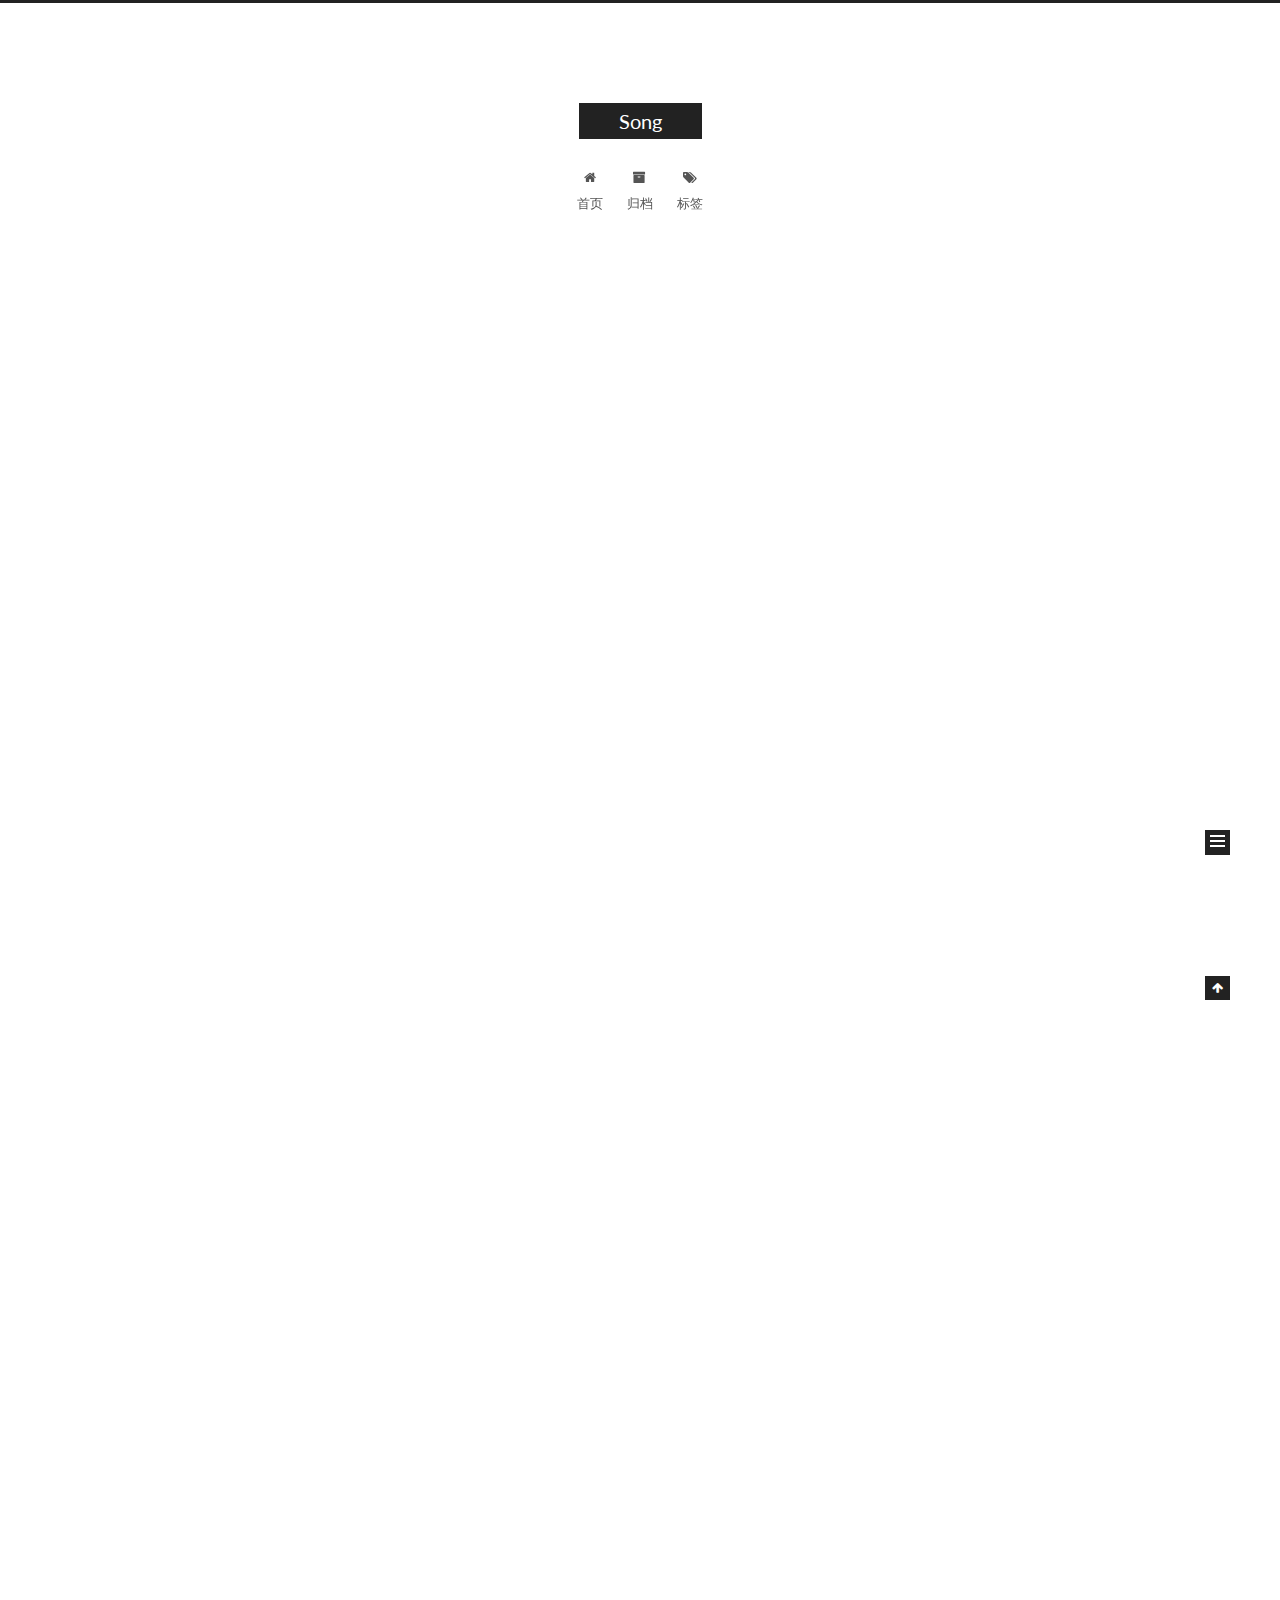
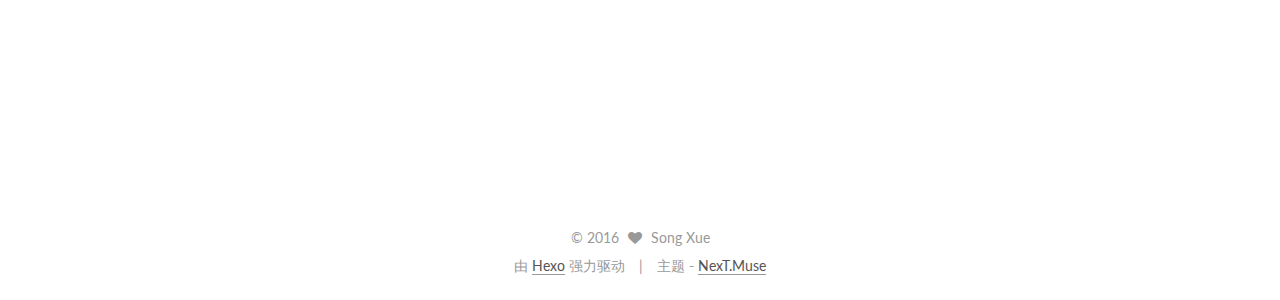
<file: index.html>
<!doctype html>



  


<html class="theme-next muse use-motion">
<head>
  <meta charset="UTF-8"/>
<meta http-equiv="X-UA-Compatible" content="IE=edge,chrome=1" />
<meta name="viewport" content="width=device-width, initial-scale=1, maximum-scale=1"/>



<meta http-equiv="Cache-Control" content="no-transform" />
<meta http-equiv="Cache-Control" content="no-siteapp" />












  
  
  <link href="/vendors/fancybox/source/jquery.fancybox.css?v=2.1.5" rel="stylesheet" type="text/css" />




  
  
  
  

  
    
    
  

  

  

  

  

  
    
    
    <link href="//fonts.googleapis.com/css?family=Lato:300,300italic,400,400italic,700,700italic&subset=latin,latin-ext" rel="stylesheet" type="text/css">
  






<link href="/vendors/font-awesome/css/font-awesome.min.css?v=4.4.0" rel="stylesheet" type="text/css" />

<link href="/css/main.css?v=5.0.1" rel="stylesheet" type="text/css" />


  <meta name="keywords" content="Hexo, NexT" />








  <link rel="shortcut icon" type="image/x-icon" href="/favicon.ico?v=5.0.1" />






<meta property="og:type" content="website">
<meta property="og:title" content="Song">
<meta property="og:url" content="http://yoursite.com/index.html">
<meta property="og:site_name" content="Song">
<meta name="twitter:card" content="summary">
<meta name="twitter:title" content="Song">



<script type="text/javascript" id="hexo.configuration">
  var NexT = window.NexT || {};
  var CONFIG = {
    scheme: 'Muse',
    sidebar: {"position":"left","display":"post"},
    fancybox: true,
    motion: true,
    duoshuo: {
      userId: 0,
      author: '博主'
    }
  };
</script>




  <link rel="canonical" href="http://yoursite.com/"/>

  <title> Song </title>
</head>

<body itemscope itemtype="http://schema.org/WebPage" lang="zh-Hans">

  










  
  
    
  

  <div class="container one-collumn sidebar-position-left 
   page-home 
 ">
    <div class="headband"></div>

    <header id="header" class="header" itemscope itemtype="http://schema.org/WPHeader">
      <div class="header-inner"><div class="site-meta ">
  

  <div class="custom-logo-site-title">
    <a href="/"  class="brand" rel="start">
      <span class="logo-line-before"><i></i></span>
      <span class="site-title">Song</span>
      <span class="logo-line-after"><i></i></span>
    </a>
  </div>
  <p class="site-subtitle"></p>
</div>

<div class="site-nav-toggle">
  <button>
    <span class="btn-bar"></span>
    <span class="btn-bar"></span>
    <span class="btn-bar"></span>
  </button>
</div>

<nav class="site-nav">
  

  
    <ul id="menu" class="menu">
      
        
        <li class="menu-item menu-item-home">
          <a href="/" rel="section">
            
              <i class="menu-item-icon fa fa-fw fa-home"></i> <br />
            
            首页
          </a>
        </li>
      
        
        <li class="menu-item menu-item-archives">
          <a href="/archives" rel="section">
            
              <i class="menu-item-icon fa fa-fw fa-archive"></i> <br />
            
            归档
          </a>
        </li>
      
        
        <li class="menu-item menu-item-tags">
          <a href="/tags" rel="section">
            
              <i class="menu-item-icon fa fa-fw fa-tags"></i> <br />
            
            标签
          </a>
        </li>
      

      
    </ul>
  

  
</nav>

 </div>
    </header>

    <main id="main" class="main">
      <div class="main-inner">
        <div class="content-wrap">
          <div id="content" class="content">
            
  <section id="posts" class="posts-expand">
    
      

  
  

  
  
  

  <article class="post post-type-normal " itemscope itemtype="http://schema.org/Article">

    
      <header class="post-header">

        
        
          <h1 class="post-title" itemprop="name headline">
            
            
              
                
                <a class="post-title-link" href="/2016/09/03/Test2/" itemprop="url">
                  Test2
                </a>
              
            
          </h1>
        

        <div class="post-meta">
          <span class="post-time">
            <span class="post-meta-item-icon">
              <i class="fa fa-calendar-o"></i>
            </span>
            <span class="post-meta-item-text">发表于</span>
            <time itemprop="dateCreated" datetime="2016-09-03T01:11:49-07:00" content="2016-09-03">
              2016-09-03
            </time>
          </span>

          

          
            
          

          

          
          

          
        </div>
      </header>
    


    <div class="post-body" itemprop="articleBody">

      
      

      
        
          
            
          
        
      
    </div>

    <div>
      
    </div>

    <div>
      
    </div>

    <footer class="post-footer">
      

      

      
      
        <div class="post-eof"></div>
      
    </footer>
  </article>


    
      

  
  

  
  
  

  <article class="post post-type-normal " itemscope itemtype="http://schema.org/Article">

    
      <header class="post-header">

        
        
          <h1 class="post-title" itemprop="name headline">
            
            
              
                
                <a class="post-title-link" href="/2016/09/03/Test1/" itemprop="url">
                  Test1
                </a>
              
            
          </h1>
        

        <div class="post-meta">
          <span class="post-time">
            <span class="post-meta-item-icon">
              <i class="fa fa-calendar-o"></i>
            </span>
            <span class="post-meta-item-text">发表于</span>
            <time itemprop="dateCreated" datetime="2016-09-03T00:34:54-07:00" content="2016-09-03">
              2016-09-03
            </time>
          </span>

          

          
            
          

          

          
          

          
        </div>
      </header>
    


    <div class="post-body" itemprop="articleBody">

      
      

      
        
          
            
          
        
      
    </div>

    <div>
      
    </div>

    <div>
      
    </div>

    <footer class="post-footer">
      

      

      
      
        <div class="post-eof"></div>
      
    </footer>
  </article>


    
      

  
  

  
  
  

  <article class="post post-type-normal " itemscope itemtype="http://schema.org/Article">

    
      <header class="post-header">

        
        
          <h1 class="post-title" itemprop="name headline">
            
            
              
                
                <a class="post-title-link" href="/2016/09/02/hello-world/" itemprop="url">
                  Hello World
                </a>
              
            
          </h1>
        

        <div class="post-meta">
          <span class="post-time">
            <span class="post-meta-item-icon">
              <i class="fa fa-calendar-o"></i>
            </span>
            <span class="post-meta-item-text">发表于</span>
            <time itemprop="dateCreated" datetime="2016-09-02T23:33:58-07:00" content="2016-09-02">
              2016-09-02
            </time>
          </span>

          

          
            
          

          

          
          

          
        </div>
      </header>
    


    <div class="post-body" itemprop="articleBody">

      
      

      
        
          
            <p>Welcome to <a href="https://hexo.io/" target="_blank" rel="external">Hexo</a>! This is your very first post. Check <a href="https://hexo.io/docs/" target="_blank" rel="external">documentation</a> for more info. If you get any problems when using Hexo, you can find the answer in <a href="https://hexo.io/docs/troubleshooting.html" target="_blank" rel="external">troubleshooting</a> or you can ask me on <a href="https://github.com/hexojs/hexo/issues" target="_blank" rel="external">GitHub</a>.</p>
<h2 id="Quick-Start"><a href="#Quick-Start" class="headerlink" title="Quick Start"></a>Quick Start</h2><h3 id="Create-a-new-post"><a href="#Create-a-new-post" class="headerlink" title="Create a new post"></a>Create a new post</h3><figure class="highlight bash"><table><tr><td class="gutter"><pre><div class="line">1</div></pre></td><td class="code"><pre><div class="line">$ hexo new <span class="string">"My New Post"</span></div></pre></td></tr></table></figure>
<p>More info: <a href="https://hexo.io/docs/writing.html" target="_blank" rel="external">Writing</a></p>
<h3 id="Run-server"><a href="#Run-server" class="headerlink" title="Run server"></a>Run server</h3><figure class="highlight bash"><table><tr><td class="gutter"><pre><div class="line">1</div></pre></td><td class="code"><pre><div class="line">$ hexo server</div></pre></td></tr></table></figure>
<p>More info: <a href="https://hexo.io/docs/server.html" target="_blank" rel="external">Server</a></p>
<h3 id="Generate-static-files"><a href="#Generate-static-files" class="headerlink" title="Generate static files"></a>Generate static files</h3><figure class="highlight bash"><table><tr><td class="gutter"><pre><div class="line">1</div></pre></td><td class="code"><pre><div class="line">$ hexo generate</div></pre></td></tr></table></figure>
<p>More info: <a href="https://hexo.io/docs/generating.html" target="_blank" rel="external">Generating</a></p>
<h3 id="Deploy-to-remote-sites"><a href="#Deploy-to-remote-sites" class="headerlink" title="Deploy to remote sites"></a>Deploy to remote sites</h3><figure class="highlight bash"><table><tr><td class="gutter"><pre><div class="line">1</div></pre></td><td class="code"><pre><div class="line">$ hexo deploy</div></pre></td></tr></table></figure>
<p>More info: <a href="https://hexo.io/docs/deployment.html" target="_blank" rel="external">Deployment</a></p>

          
        
      
    </div>

    <div>
      
    </div>

    <div>
      
    </div>

    <footer class="post-footer">
      

      

      
      
        <div class="post-eof"></div>
      
    </footer>
  </article>


    
  </section>

  


          </div>
          


          

        </div>
        
          
  
  <div class="sidebar-toggle">
    <div class="sidebar-toggle-line-wrap">
      <span class="sidebar-toggle-line sidebar-toggle-line-first"></span>
      <span class="sidebar-toggle-line sidebar-toggle-line-middle"></span>
      <span class="sidebar-toggle-line sidebar-toggle-line-last"></span>
    </div>
  </div>

  <aside id="sidebar" class="sidebar">
    <div class="sidebar-inner">

      

      

      <section class="site-overview sidebar-panel  sidebar-panel-active ">
        <div class="site-author motion-element" itemprop="author" itemscope itemtype="http://schema.org/Person">
          <img class="site-author-image" itemprop="image"
               src="/images/avatar.gif"
               alt="Song Xue" />
          <p class="site-author-name" itemprop="name">Song Xue</p>
          <p class="site-description motion-element" itemprop="description"></p>
        </div>
        <nav class="site-state motion-element">
          <div class="site-state-item site-state-posts">
            <a href="/archives">
              <span class="site-state-item-count">3</span>
              <span class="site-state-item-name">日志</span>
            </a>
          </div>

          

          
            <div class="site-state-item site-state-tags">
              <a href="/tags">
                <span class="site-state-item-count">1</span>
                <span class="site-state-item-name">标签</span>
              </a>
            </div>
          

        </nav>

        

        <div class="links-of-author motion-element">
          
        </div>

        
        

        
        

      </section>

      

    </div>
  </aside>


        
      </div>
    </main>

    <footer id="footer" class="footer">
      <div class="footer-inner">
        <div class="copyright" >
  
  &copy; 
  <span itemprop="copyrightYear">2016</span>
  <span class="with-love">
    <i class="fa fa-heart"></i>
  </span>
  <span class="author" itemprop="copyrightHolder">Song Xue</span>
</div>

<div class="powered-by">
  由 <a class="theme-link" href="https://hexo.io">Hexo</a> 强力驱动
</div>

<div class="theme-info">
  主题 -
  <a class="theme-link" href="https://github.com/iissnan/hexo-theme-next">
    NexT.Muse
  </a>
</div>

        

        
      </div>
    </footer>

    <div class="back-to-top">
      <i class="fa fa-arrow-up"></i>
    </div>
  </div>

  

<script type="text/javascript">
  if (Object.prototype.toString.call(window.Promise) !== '[object Function]') {
    window.Promise = null;
  }
</script>









  



  
  <script type="text/javascript" src="/vendors/jquery/index.js?v=2.1.3"></script>

  
  <script type="text/javascript" src="/vendors/fastclick/lib/fastclick.min.js?v=1.0.6"></script>

  
  <script type="text/javascript" src="/vendors/jquery_lazyload/jquery.lazyload.js?v=1.9.7"></script>

  
  <script type="text/javascript" src="/vendors/velocity/velocity.min.js?v=1.2.1"></script>

  
  <script type="text/javascript" src="/vendors/velocity/velocity.ui.min.js?v=1.2.1"></script>

  
  <script type="text/javascript" src="/vendors/fancybox/source/jquery.fancybox.pack.js?v=2.1.5"></script>


  


  <script type="text/javascript" src="/js/src/utils.js?v=5.0.1"></script>

  <script type="text/javascript" src="/js/src/motion.js?v=5.0.1"></script>



  
  

  

  


  <script type="text/javascript" src="/js/src/bootstrap.js?v=5.0.1"></script>



  



  




  
  

  

  

  

</body>
</html>
</file>
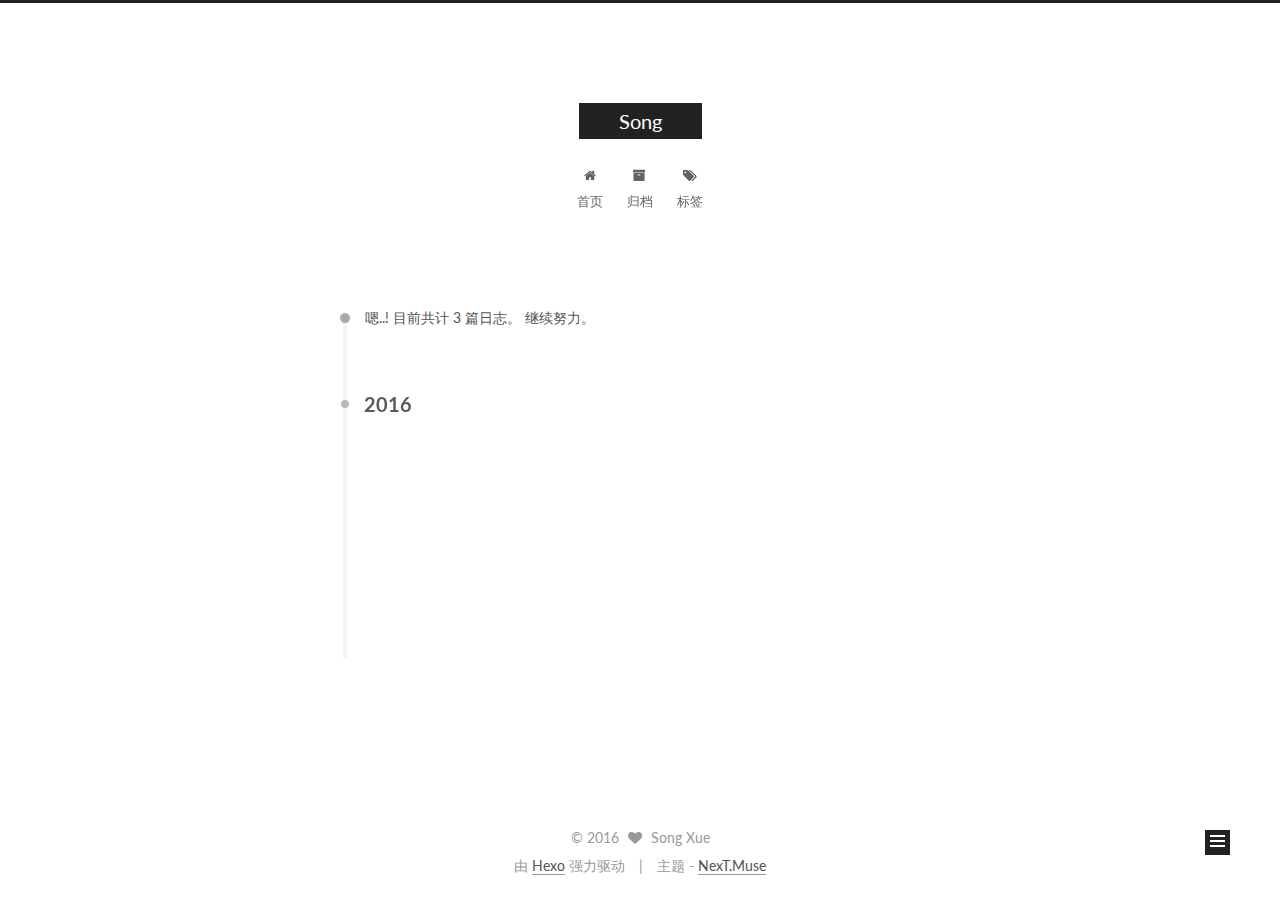
<file: archives/index.html>
<!doctype html>



  


<html class="theme-next muse use-motion">
<head>
  <meta charset="UTF-8"/>
<meta http-equiv="X-UA-Compatible" content="IE=edge,chrome=1" />
<meta name="viewport" content="width=device-width, initial-scale=1, maximum-scale=1"/>



<meta http-equiv="Cache-Control" content="no-transform" />
<meta http-equiv="Cache-Control" content="no-siteapp" />












  
  
  <link href="/vendors/fancybox/source/jquery.fancybox.css?v=2.1.5" rel="stylesheet" type="text/css" />




  
  
  
  

  
    
    
  

  

  

  

  

  
    
    
    <link href="//fonts.googleapis.com/css?family=Lato:300,300italic,400,400italic,700,700italic&subset=latin,latin-ext" rel="stylesheet" type="text/css">
  






<link href="/vendors/font-awesome/css/font-awesome.min.css?v=4.4.0" rel="stylesheet" type="text/css" />

<link href="/css/main.css?v=5.0.1" rel="stylesheet" type="text/css" />


  <meta name="keywords" content="Hexo, NexT" />








  <link rel="shortcut icon" type="image/x-icon" href="/favicon.ico?v=5.0.1" />






<meta property="og:type" content="website">
<meta property="og:title" content="Song">
<meta property="og:url" content="http://yoursite.com/archives/index.html">
<meta property="og:site_name" content="Song">
<meta name="twitter:card" content="summary">
<meta name="twitter:title" content="Song">



<script type="text/javascript" id="hexo.configuration">
  var NexT = window.NexT || {};
  var CONFIG = {
    scheme: 'Muse',
    sidebar: {"position":"left","display":"post"},
    fancybox: true,
    motion: true,
    duoshuo: {
      userId: 0,
      author: '博主'
    }
  };
</script>




  <link rel="canonical" href="http://yoursite.com/archives/"/>

  <title> 归档 | Song </title>
</head>

<body itemscope itemtype="http://schema.org/WebPage" lang="zh-Hans">

  










  
  
    
  

  <div class="container one-collumn sidebar-position-left  page-archive  ">
    <div class="headband"></div>

    <header id="header" class="header" itemscope itemtype="http://schema.org/WPHeader">
      <div class="header-inner"><div class="site-meta ">
  

  <div class="custom-logo-site-title">
    <a href="/"  class="brand" rel="start">
      <span class="logo-line-before"><i></i></span>
      <span class="site-title">Song</span>
      <span class="logo-line-after"><i></i></span>
    </a>
  </div>
  <p class="site-subtitle"></p>
</div>

<div class="site-nav-toggle">
  <button>
    <span class="btn-bar"></span>
    <span class="btn-bar"></span>
    <span class="btn-bar"></span>
  </button>
</div>

<nav class="site-nav">
  

  
    <ul id="menu" class="menu">
      
        
        <li class="menu-item menu-item-home">
          <a href="/" rel="section">
            
              <i class="menu-item-icon fa fa-fw fa-home"></i> <br />
            
            首页
          </a>
        </li>
      
        
        <li class="menu-item menu-item-archives">
          <a href="/archives" rel="section">
            
              <i class="menu-item-icon fa fa-fw fa-archive"></i> <br />
            
            归档
          </a>
        </li>
      
        
        <li class="menu-item menu-item-tags">
          <a href="/tags" rel="section">
            
              <i class="menu-item-icon fa fa-fw fa-tags"></i> <br />
            
            标签
          </a>
        </li>
      

      
    </ul>
  

  
</nav>

 </div>
    </header>

    <main id="main" class="main">
      <div class="main-inner">
        <div class="content-wrap">
          <div id="content" class="content">
            

  <section id="posts" class="posts-collapse">
    <span class="archive-move-on"></span>

    <span class="archive-page-counter">
      
      
      
        
      
      嗯..! 目前共计 3 篇日志。 继续努力。
    </span>

    

      
      
      

      
        
        <div class="collection-title">
          <h2 class="archive-year motion-element" id="archive-year-2016">2016</h2>
        </div>
      
      

      

  <article class="post post-type-normal" itemscope itemtype="http://schema.org/Article">
    <header class="post-header">

      <h1 class="post-title">
        
            <a class="post-title-link" href="/2016/09/03/Test2/" itemprop="url">
              
                <span itemprop="name">Test2</span>
              
            </a>
        
      </h1>

      <div class="post-meta">
        <time class="post-time" itemprop="dateCreated"
              datetime="2016-09-03T01:11:49-07:00"
              content="2016-09-03" >
          09-03
        </time>
      </div>

    </header>
  </article>



    

      
      
      

      
      

      

  <article class="post post-type-normal" itemscope itemtype="http://schema.org/Article">
    <header class="post-header">

      <h1 class="post-title">
        
            <a class="post-title-link" href="/2016/09/03/Test1/" itemprop="url">
              
                <span itemprop="name">Test1</span>
              
            </a>
        
      </h1>

      <div class="post-meta">
        <time class="post-time" itemprop="dateCreated"
              datetime="2016-09-03T00:34:54-07:00"
              content="2016-09-03" >
          09-03
        </time>
      </div>

    </header>
  </article>



    

      
      
      

      
      

      

  <article class="post post-type-normal" itemscope itemtype="http://schema.org/Article">
    <header class="post-header">

      <h1 class="post-title">
        
            <a class="post-title-link" href="/2016/09/02/hello-world/" itemprop="url">
              
                <span itemprop="name">Hello World</span>
              
            </a>
        
      </h1>

      <div class="post-meta">
        <time class="post-time" itemprop="dateCreated"
              datetime="2016-09-02T23:33:58-07:00"
              content="2016-09-02" >
          09-02
        </time>
      </div>

    </header>
  </article>



    

  </section>

  



          </div>
          


          

        </div>
        
          
  
  <div class="sidebar-toggle">
    <div class="sidebar-toggle-line-wrap">
      <span class="sidebar-toggle-line sidebar-toggle-line-first"></span>
      <span class="sidebar-toggle-line sidebar-toggle-line-middle"></span>
      <span class="sidebar-toggle-line sidebar-toggle-line-last"></span>
    </div>
  </div>

  <aside id="sidebar" class="sidebar">
    <div class="sidebar-inner">

      

      

      <section class="site-overview sidebar-panel  sidebar-panel-active ">
        <div class="site-author motion-element" itemprop="author" itemscope itemtype="http://schema.org/Person">
          <img class="site-author-image" itemprop="image"
               src="/images/avatar.gif"
               alt="Song Xue" />
          <p class="site-author-name" itemprop="name">Song Xue</p>
          <p class="site-description motion-element" itemprop="description"></p>
        </div>
        <nav class="site-state motion-element">
          <div class="site-state-item site-state-posts">
            <a href="/archives">
              <span class="site-state-item-count">3</span>
              <span class="site-state-item-name">日志</span>
            </a>
          </div>

          

          
            <div class="site-state-item site-state-tags">
              <a href="/tags">
                <span class="site-state-item-count">1</span>
                <span class="site-state-item-name">标签</span>
              </a>
            </div>
          

        </nav>

        

        <div class="links-of-author motion-element">
          
        </div>

        
        

        
        

      </section>

      

    </div>
  </aside>


        
      </div>
    </main>

    <footer id="footer" class="footer">
      <div class="footer-inner">
        <div class="copyright" >
  
  &copy; 
  <span itemprop="copyrightYear">2016</span>
  <span class="with-love">
    <i class="fa fa-heart"></i>
  </span>
  <span class="author" itemprop="copyrightHolder">Song Xue</span>
</div>

<div class="powered-by">
  由 <a class="theme-link" href="https://hexo.io">Hexo</a> 强力驱动
</div>

<div class="theme-info">
  主题 -
  <a class="theme-link" href="https://github.com/iissnan/hexo-theme-next">
    NexT.Muse
  </a>
</div>

        

        
      </div>
    </footer>

    <div class="back-to-top">
      <i class="fa fa-arrow-up"></i>
    </div>
  </div>

  

<script type="text/javascript">
  if (Object.prototype.toString.call(window.Promise) !== '[object Function]') {
    window.Promise = null;
  }
</script>









  



  
  <script type="text/javascript" src="/vendors/jquery/index.js?v=2.1.3"></script>

  
  <script type="text/javascript" src="/vendors/fastclick/lib/fastclick.min.js?v=1.0.6"></script>

  
  <script type="text/javascript" src="/vendors/jquery_lazyload/jquery.lazyload.js?v=1.9.7"></script>

  
  <script type="text/javascript" src="/vendors/velocity/velocity.min.js?v=1.2.1"></script>

  
  <script type="text/javascript" src="/vendors/velocity/velocity.ui.min.js?v=1.2.1"></script>

  
  <script type="text/javascript" src="/vendors/fancybox/source/jquery.fancybox.pack.js?v=2.1.5"></script>


  


  <script type="text/javascript" src="/js/src/utils.js?v=5.0.1"></script>

  <script type="text/javascript" src="/js/src/motion.js?v=5.0.1"></script>



  
  

  
  
    <script type="text/javascript" id="motion.page.archive">
      $('.archive-year').velocity('transition.slideLeftIn');
    </script>
  


  


  <script type="text/javascript" src="/js/src/bootstrap.js?v=5.0.1"></script>



  



  




  
  

  

  

  

</body>
</html>
</file>
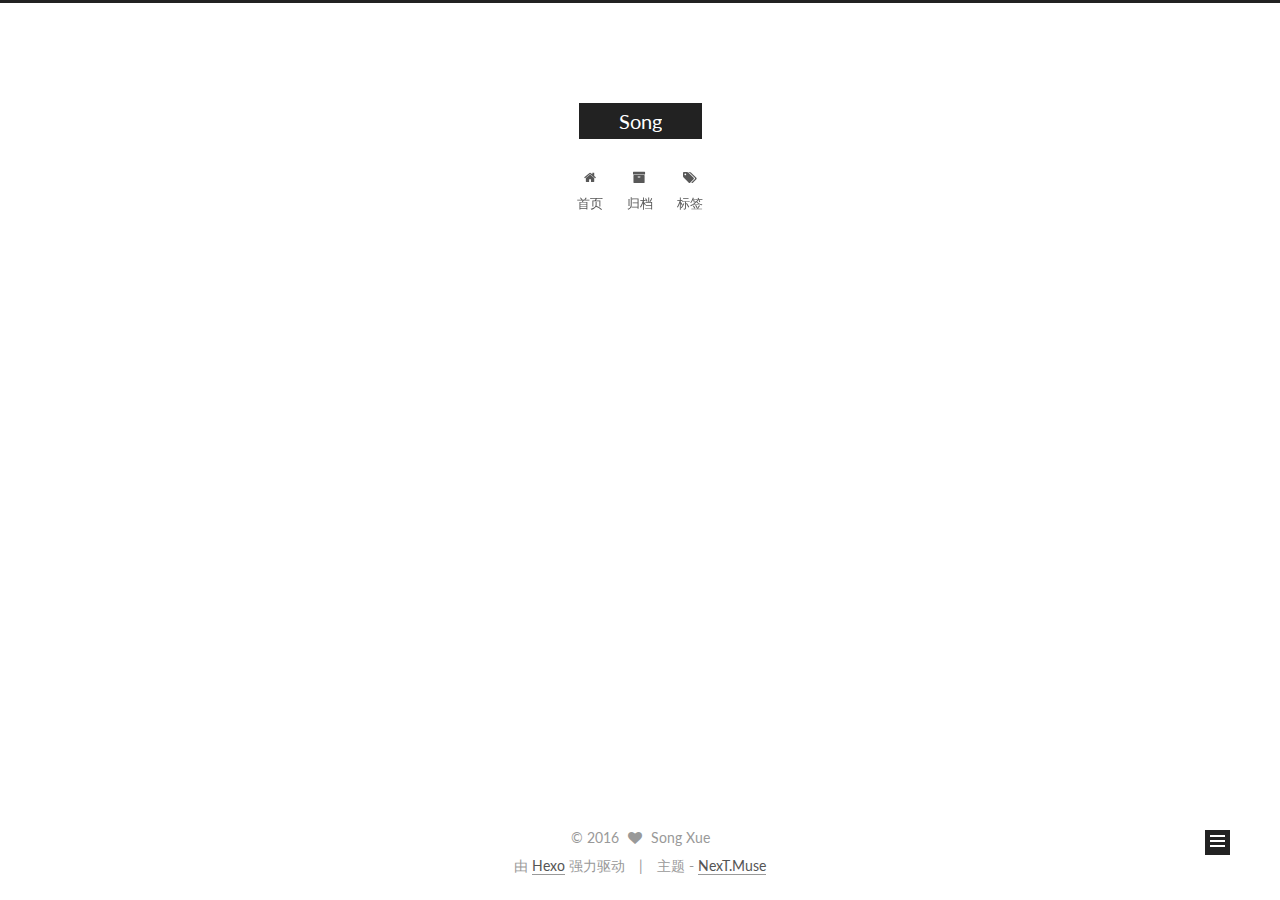
<file: tags/index.html>
<!doctype html>



  


<html class="theme-next muse use-motion">
<head>
  <meta charset="UTF-8"/>
<meta http-equiv="X-UA-Compatible" content="IE=edge,chrome=1" />
<meta name="viewport" content="width=device-width, initial-scale=1, maximum-scale=1"/>



<meta http-equiv="Cache-Control" content="no-transform" />
<meta http-equiv="Cache-Control" content="no-siteapp" />












  
  
  <link href="/vendors/fancybox/source/jquery.fancybox.css?v=2.1.5" rel="stylesheet" type="text/css" />




  
  
  
  

  
    
    
  

  

  

  

  

  
    
    
    <link href="//fonts.googleapis.com/css?family=Lato:300,300italic,400,400italic,700,700italic&subset=latin,latin-ext" rel="stylesheet" type="text/css">
  






<link href="/vendors/font-awesome/css/font-awesome.min.css?v=4.4.0" rel="stylesheet" type="text/css" />

<link href="/css/main.css?v=5.0.1" rel="stylesheet" type="text/css" />


  <meta name="keywords" content="Hexo, NexT" />








  <link rel="shortcut icon" type="image/x-icon" href="/favicon.ico?v=5.0.1" />






<meta property="og:type" content="website">
<meta property="og:title" content="tags">
<meta property="og:url" content="http://yoursite.com/tags/index.html">
<meta property="og:site_name" content="Song">
<meta property="og:updated_time" content="2016-09-03T08:09:00.296Z">
<meta name="twitter:card" content="summary">
<meta name="twitter:title" content="tags">



<script type="text/javascript" id="hexo.configuration">
  var NexT = window.NexT || {};
  var CONFIG = {
    scheme: 'Muse',
    sidebar: {"position":"left","display":"post"},
    fancybox: true,
    motion: true,
    duoshuo: {
      userId: 0,
      author: '博主'
    }
  };
</script>




  <link rel="canonical" href="http://yoursite.com/tags/"/>

  <title>
  

  
    tags | Song
  
</title>
</head>

<body itemscope itemtype="http://schema.org/WebPage" lang="zh-Hans">

  










  
  
    
  

  <div class="container one-collumn sidebar-position-left  ">
    <div class="headband"></div>

    <header id="header" class="header" itemscope itemtype="http://schema.org/WPHeader">
      <div class="header-inner"><div class="site-meta ">
  

  <div class="custom-logo-site-title">
    <a href="/"  class="brand" rel="start">
      <span class="logo-line-before"><i></i></span>
      <span class="site-title">Song</span>
      <span class="logo-line-after"><i></i></span>
    </a>
  </div>
  <p class="site-subtitle"></p>
</div>

<div class="site-nav-toggle">
  <button>
    <span class="btn-bar"></span>
    <span class="btn-bar"></span>
    <span class="btn-bar"></span>
  </button>
</div>

<nav class="site-nav">
  

  
    <ul id="menu" class="menu">
      
        
        <li class="menu-item menu-item-home">
          <a href="/" rel="section">
            
              <i class="menu-item-icon fa fa-fw fa-home"></i> <br />
            
            首页
          </a>
        </li>
      
        
        <li class="menu-item menu-item-archives">
          <a href="/archives" rel="section">
            
              <i class="menu-item-icon fa fa-fw fa-archive"></i> <br />
            
            归档
          </a>
        </li>
      
        
        <li class="menu-item menu-item-tags">
          <a href="/tags" rel="section">
            
              <i class="menu-item-icon fa fa-fw fa-tags"></i> <br />
            
            标签
          </a>
        </li>
      

      
    </ul>
  

  
</nav>

 </div>
    </header>

    <main id="main" class="main">
      <div class="main-inner">
        <div class="content-wrap">
          <div id="content" class="content">
            

  <div id="posts" class="posts-expand">
    
    
      
    
  </div>


          </div>
          


          
  <div class="comments" id="comments">
    
  </div>


        </div>
        
          
  
  <div class="sidebar-toggle">
    <div class="sidebar-toggle-line-wrap">
      <span class="sidebar-toggle-line sidebar-toggle-line-first"></span>
      <span class="sidebar-toggle-line sidebar-toggle-line-middle"></span>
      <span class="sidebar-toggle-line sidebar-toggle-line-last"></span>
    </div>
  </div>

  <aside id="sidebar" class="sidebar">
    <div class="sidebar-inner">

      

      

      <section class="site-overview sidebar-panel  sidebar-panel-active ">
        <div class="site-author motion-element" itemprop="author" itemscope itemtype="http://schema.org/Person">
          <img class="site-author-image" itemprop="image"
               src="/images/avatar.gif"
               alt="Song Xue" />
          <p class="site-author-name" itemprop="name">Song Xue</p>
          <p class="site-description motion-element" itemprop="description"></p>
        </div>
        <nav class="site-state motion-element">
          <div class="site-state-item site-state-posts">
            <a href="/archives">
              <span class="site-state-item-count">3</span>
              <span class="site-state-item-name">日志</span>
            </a>
          </div>

          

          
            <div class="site-state-item site-state-tags">
              <a href="/tags">
                <span class="site-state-item-count">1</span>
                <span class="site-state-item-name">标签</span>
              </a>
            </div>
          

        </nav>

        

        <div class="links-of-author motion-element">
          
        </div>

        
        

        
        

      </section>

      

    </div>
  </aside>


        
      </div>
    </main>

    <footer id="footer" class="footer">
      <div class="footer-inner">
        <div class="copyright" >
  
  &copy; 
  <span itemprop="copyrightYear">2016</span>
  <span class="with-love">
    <i class="fa fa-heart"></i>
  </span>
  <span class="author" itemprop="copyrightHolder">Song Xue</span>
</div>

<div class="powered-by">
  由 <a class="theme-link" href="https://hexo.io">Hexo</a> 强力驱动
</div>

<div class="theme-info">
  主题 -
  <a class="theme-link" href="https://github.com/iissnan/hexo-theme-next">
    NexT.Muse
  </a>
</div>

        

        
      </div>
    </footer>

    <div class="back-to-top">
      <i class="fa fa-arrow-up"></i>
    </div>
  </div>

  

<script type="text/javascript">
  if (Object.prototype.toString.call(window.Promise) !== '[object Function]') {
    window.Promise = null;
  }
</script>









  



  
  <script type="text/javascript" src="/vendors/jquery/index.js?v=2.1.3"></script>

  
  <script type="text/javascript" src="/vendors/fastclick/lib/fastclick.min.js?v=1.0.6"></script>

  
  <script type="text/javascript" src="/vendors/jquery_lazyload/jquery.lazyload.js?v=1.9.7"></script>

  
  <script type="text/javascript" src="/vendors/velocity/velocity.min.js?v=1.2.1"></script>

  
  <script type="text/javascript" src="/vendors/velocity/velocity.ui.min.js?v=1.2.1"></script>

  
  <script type="text/javascript" src="/vendors/fancybox/source/jquery.fancybox.pack.js?v=2.1.5"></script>


  


  <script type="text/javascript" src="/js/src/utils.js?v=5.0.1"></script>

  <script type="text/javascript" src="/js/src/motion.js?v=5.0.1"></script>



  
  

  

  


  <script type="text/javascript" src="/js/src/bootstrap.js?v=5.0.1"></script>



  



  




  
  

  

  

  

</body>
</html>
</file>
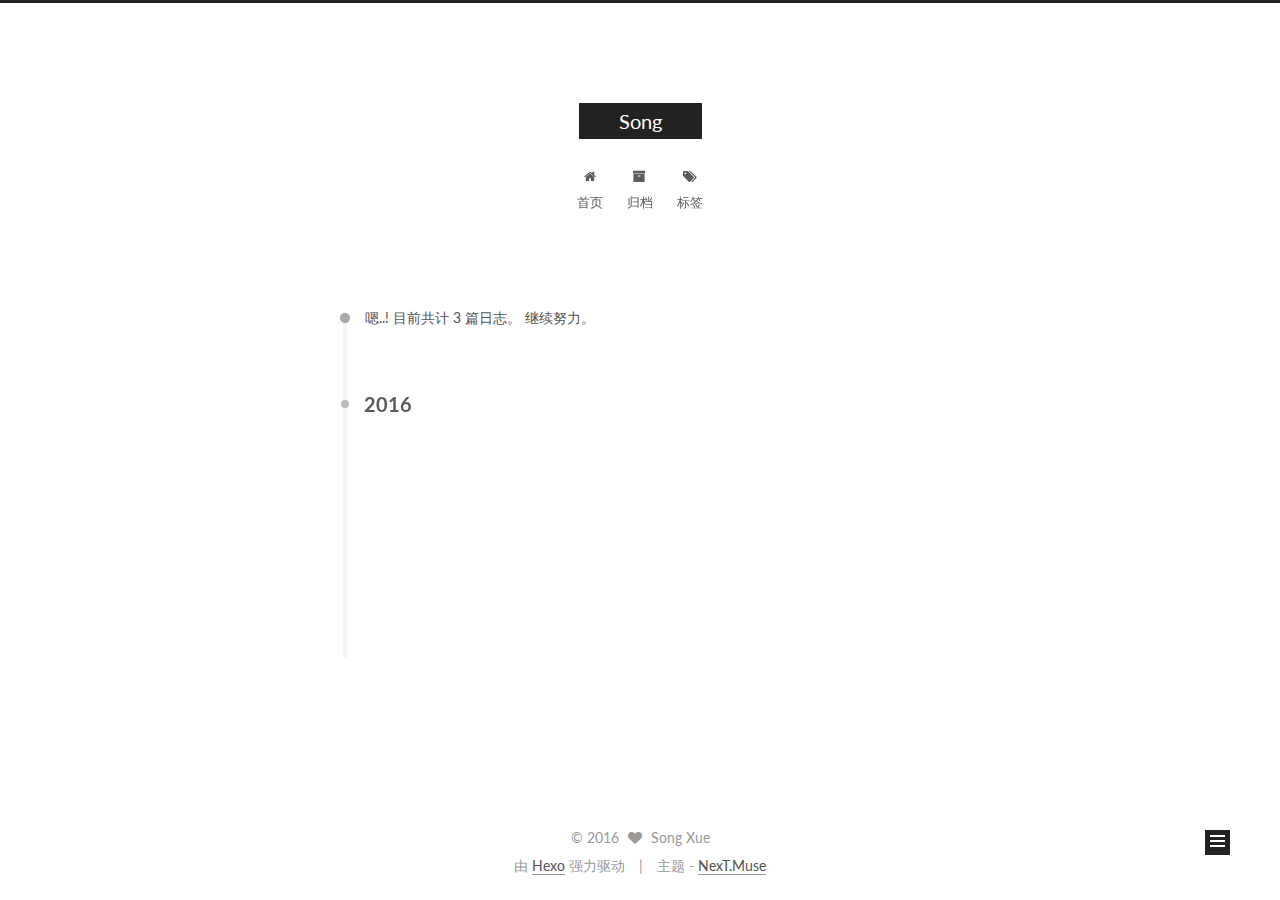
<file: archives/2016/index.html>
<!doctype html>



  


<html class="theme-next muse use-motion">
<head>
  <meta charset="UTF-8"/>
<meta http-equiv="X-UA-Compatible" content="IE=edge,chrome=1" />
<meta name="viewport" content="width=device-width, initial-scale=1, maximum-scale=1"/>



<meta http-equiv="Cache-Control" content="no-transform" />
<meta http-equiv="Cache-Control" content="no-siteapp" />












  
  
  <link href="/vendors/fancybox/source/jquery.fancybox.css?v=2.1.5" rel="stylesheet" type="text/css" />




  
  
  
  

  
    
    
  

  

  

  

  

  
    
    
    <link href="//fonts.googleapis.com/css?family=Lato:300,300italic,400,400italic,700,700italic&subset=latin,latin-ext" rel="stylesheet" type="text/css">
  






<link href="/vendors/font-awesome/css/font-awesome.min.css?v=4.4.0" rel="stylesheet" type="text/css" />

<link href="/css/main.css?v=5.0.1" rel="stylesheet" type="text/css" />


  <meta name="keywords" content="Hexo, NexT" />








  <link rel="shortcut icon" type="image/x-icon" href="/favicon.ico?v=5.0.1" />






<meta property="og:type" content="website">
<meta property="og:title" content="Song">
<meta property="og:url" content="http://yoursite.com/archives/2016/index.html">
<meta property="og:site_name" content="Song">
<meta name="twitter:card" content="summary">
<meta name="twitter:title" content="Song">



<script type="text/javascript" id="hexo.configuration">
  var NexT = window.NexT || {};
  var CONFIG = {
    scheme: 'Muse',
    sidebar: {"position":"left","display":"post"},
    fancybox: true,
    motion: true,
    duoshuo: {
      userId: 0,
      author: '博主'
    }
  };
</script>




  <link rel="canonical" href="http://yoursite.com/archives/2016/"/>

  <title> 归档 | Song </title>
</head>

<body itemscope itemtype="http://schema.org/WebPage" lang="zh-Hans">

  










  
  
    
  

  <div class="container one-collumn sidebar-position-left  page-archive  ">
    <div class="headband"></div>

    <header id="header" class="header" itemscope itemtype="http://schema.org/WPHeader">
      <div class="header-inner"><div class="site-meta ">
  

  <div class="custom-logo-site-title">
    <a href="/"  class="brand" rel="start">
      <span class="logo-line-before"><i></i></span>
      <span class="site-title">Song</span>
      <span class="logo-line-after"><i></i></span>
    </a>
  </div>
  <p class="site-subtitle"></p>
</div>

<div class="site-nav-toggle">
  <button>
    <span class="btn-bar"></span>
    <span class="btn-bar"></span>
    <span class="btn-bar"></span>
  </button>
</div>

<nav class="site-nav">
  

  
    <ul id="menu" class="menu">
      
        
        <li class="menu-item menu-item-home">
          <a href="/" rel="section">
            
              <i class="menu-item-icon fa fa-fw fa-home"></i> <br />
            
            首页
          </a>
        </li>
      
        
        <li class="menu-item menu-item-archives">
          <a href="/archives" rel="section">
            
              <i class="menu-item-icon fa fa-fw fa-archive"></i> <br />
            
            归档
          </a>
        </li>
      
        
        <li class="menu-item menu-item-tags">
          <a href="/tags" rel="section">
            
              <i class="menu-item-icon fa fa-fw fa-tags"></i> <br />
            
            标签
          </a>
        </li>
      

      
    </ul>
  

  
</nav>

 </div>
    </header>

    <main id="main" class="main">
      <div class="main-inner">
        <div class="content-wrap">
          <div id="content" class="content">
            

  <section id="posts" class="posts-collapse">
    <span class="archive-move-on"></span>

    <span class="archive-page-counter">
      
      
      
        
      
      嗯..! 目前共计 3 篇日志。 继续努力。
    </span>

    

      
      
      

      
        
        <div class="collection-title">
          <h2 class="archive-year motion-element" id="archive-year-2016">2016</h2>
        </div>
      
      

      

  <article class="post post-type-normal" itemscope itemtype="http://schema.org/Article">
    <header class="post-header">

      <h1 class="post-title">
        
            <a class="post-title-link" href="/2016/09/03/Test2/" itemprop="url">
              
                <span itemprop="name">Test2</span>
              
            </a>
        
      </h1>

      <div class="post-meta">
        <time class="post-time" itemprop="dateCreated"
              datetime="2016-09-03T01:11:49-07:00"
              content="2016-09-03" >
          09-03
        </time>
      </div>

    </header>
  </article>



    

      
      
      

      
      

      

  <article class="post post-type-normal" itemscope itemtype="http://schema.org/Article">
    <header class="post-header">

      <h1 class="post-title">
        
            <a class="post-title-link" href="/2016/09/03/Test1/" itemprop="url">
              
                <span itemprop="name">Test1</span>
              
            </a>
        
      </h1>

      <div class="post-meta">
        <time class="post-time" itemprop="dateCreated"
              datetime="2016-09-03T00:34:54-07:00"
              content="2016-09-03" >
          09-03
        </time>
      </div>

    </header>
  </article>



    

      
      
      

      
      

      

  <article class="post post-type-normal" itemscope itemtype="http://schema.org/Article">
    <header class="post-header">

      <h1 class="post-title">
        
            <a class="post-title-link" href="/2016/09/02/hello-world/" itemprop="url">
              
                <span itemprop="name">Hello World</span>
              
            </a>
        
      </h1>

      <div class="post-meta">
        <time class="post-time" itemprop="dateCreated"
              datetime="2016-09-02T23:33:58-07:00"
              content="2016-09-02" >
          09-02
        </time>
      </div>

    </header>
  </article>



    

  </section>

  



          </div>
          


          

        </div>
        
          
  
  <div class="sidebar-toggle">
    <div class="sidebar-toggle-line-wrap">
      <span class="sidebar-toggle-line sidebar-toggle-line-first"></span>
      <span class="sidebar-toggle-line sidebar-toggle-line-middle"></span>
      <span class="sidebar-toggle-line sidebar-toggle-line-last"></span>
    </div>
  </div>

  <aside id="sidebar" class="sidebar">
    <div class="sidebar-inner">

      

      

      <section class="site-overview sidebar-panel  sidebar-panel-active ">
        <div class="site-author motion-element" itemprop="author" itemscope itemtype="http://schema.org/Person">
          <img class="site-author-image" itemprop="image"
               src="/images/avatar.gif"
               alt="Song Xue" />
          <p class="site-author-name" itemprop="name">Song Xue</p>
          <p class="site-description motion-element" itemprop="description"></p>
        </div>
        <nav class="site-state motion-element">
          <div class="site-state-item site-state-posts">
            <a href="/archives">
              <span class="site-state-item-count">3</span>
              <span class="site-state-item-name">日志</span>
            </a>
          </div>

          

          
            <div class="site-state-item site-state-tags">
              <a href="/tags">
                <span class="site-state-item-count">1</span>
                <span class="site-state-item-name">标签</span>
              </a>
            </div>
          

        </nav>

        

        <div class="links-of-author motion-element">
          
        </div>

        
        

        
        

      </section>

      

    </div>
  </aside>


        
      </div>
    </main>

    <footer id="footer" class="footer">
      <div class="footer-inner">
        <div class="copyright" >
  
  &copy; 
  <span itemprop="copyrightYear">2016</span>
  <span class="with-love">
    <i class="fa fa-heart"></i>
  </span>
  <span class="author" itemprop="copyrightHolder">Song Xue</span>
</div>

<div class="powered-by">
  由 <a class="theme-link" href="https://hexo.io">Hexo</a> 强力驱动
</div>

<div class="theme-info">
  主题 -
  <a class="theme-link" href="https://github.com/iissnan/hexo-theme-next">
    NexT.Muse
  </a>
</div>

        

        
      </div>
    </footer>

    <div class="back-to-top">
      <i class="fa fa-arrow-up"></i>
    </div>
  </div>

  

<script type="text/javascript">
  if (Object.prototype.toString.call(window.Promise) !== '[object Function]') {
    window.Promise = null;
  }
</script>









  



  
  <script type="text/javascript" src="/vendors/jquery/index.js?v=2.1.3"></script>

  
  <script type="text/javascript" src="/vendors/fastclick/lib/fastclick.min.js?v=1.0.6"></script>

  
  <script type="text/javascript" src="/vendors/jquery_lazyload/jquery.lazyload.js?v=1.9.7"></script>

  
  <script type="text/javascript" src="/vendors/velocity/velocity.min.js?v=1.2.1"></script>

  
  <script type="text/javascript" src="/vendors/velocity/velocity.ui.min.js?v=1.2.1"></script>

  
  <script type="text/javascript" src="/vendors/fancybox/source/jquery.fancybox.pack.js?v=2.1.5"></script>


  


  <script type="text/javascript" src="/js/src/utils.js?v=5.0.1"></script>

  <script type="text/javascript" src="/js/src/motion.js?v=5.0.1"></script>



  
  

  
  
    <script type="text/javascript" id="motion.page.archive">
      $('.archive-year').velocity('transition.slideLeftIn');
    </script>
  


  


  <script type="text/javascript" src="/js/src/bootstrap.js?v=5.0.1"></script>



  



  




  
  

  

  

  

</body>
</html>
</file>
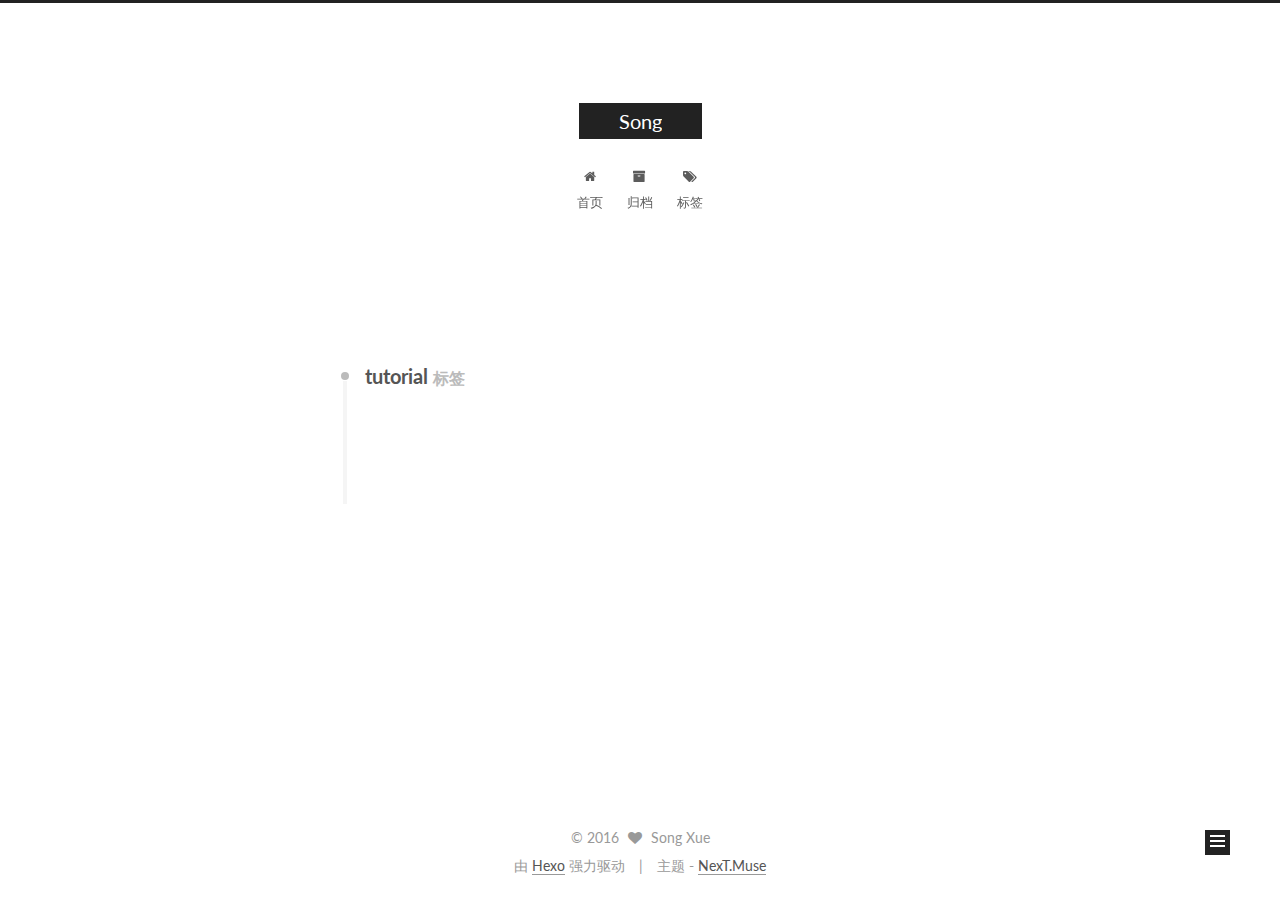
<file: tags/tutorial/index.html>
<!doctype html>



  


<html class="theme-next muse use-motion">
<head>
  <meta charset="UTF-8"/>
<meta http-equiv="X-UA-Compatible" content="IE=edge,chrome=1" />
<meta name="viewport" content="width=device-width, initial-scale=1, maximum-scale=1"/>



<meta http-equiv="Cache-Control" content="no-transform" />
<meta http-equiv="Cache-Control" content="no-siteapp" />












  
  
  <link href="/vendors/fancybox/source/jquery.fancybox.css?v=2.1.5" rel="stylesheet" type="text/css" />




  
  
  
  

  
    
    
  

  

  

  

  

  
    
    
    <link href="//fonts.googleapis.com/css?family=Lato:300,300italic,400,400italic,700,700italic&subset=latin,latin-ext" rel="stylesheet" type="text/css">
  






<link href="/vendors/font-awesome/css/font-awesome.min.css?v=4.4.0" rel="stylesheet" type="text/css" />

<link href="/css/main.css?v=5.0.1" rel="stylesheet" type="text/css" />


  <meta name="keywords" content="Hexo, NexT" />








  <link rel="shortcut icon" type="image/x-icon" href="/favicon.ico?v=5.0.1" />






<meta property="og:type" content="website">
<meta property="og:title" content="Song">
<meta property="og:url" content="http://yoursite.com/tags/tutorial/index.html">
<meta property="og:site_name" content="Song">
<meta name="twitter:card" content="summary">
<meta name="twitter:title" content="Song">



<script type="text/javascript" id="hexo.configuration">
  var NexT = window.NexT || {};
  var CONFIG = {
    scheme: 'Muse',
    sidebar: {"position":"left","display":"post"},
    fancybox: true,
    motion: true,
    duoshuo: {
      userId: 0,
      author: '博主'
    }
  };
</script>




  <link rel="canonical" href="http://yoursite.com/tags/tutorial/"/>

  <title> 标签: tutorial | Song </title>
</head>

<body itemscope itemtype="http://schema.org/WebPage" lang="zh-Hans">

  










  
  
    
  

  <div class="container one-collumn sidebar-position-left  ">
    <div class="headband"></div>

    <header id="header" class="header" itemscope itemtype="http://schema.org/WPHeader">
      <div class="header-inner"><div class="site-meta ">
  

  <div class="custom-logo-site-title">
    <a href="/"  class="brand" rel="start">
      <span class="logo-line-before"><i></i></span>
      <span class="site-title">Song</span>
      <span class="logo-line-after"><i></i></span>
    </a>
  </div>
  <p class="site-subtitle"></p>
</div>

<div class="site-nav-toggle">
  <button>
    <span class="btn-bar"></span>
    <span class="btn-bar"></span>
    <span class="btn-bar"></span>
  </button>
</div>

<nav class="site-nav">
  

  
    <ul id="menu" class="menu">
      
        
        <li class="menu-item menu-item-home">
          <a href="/" rel="section">
            
              <i class="menu-item-icon fa fa-fw fa-home"></i> <br />
            
            首页
          </a>
        </li>
      
        
        <li class="menu-item menu-item-archives">
          <a href="/archives" rel="section">
            
              <i class="menu-item-icon fa fa-fw fa-archive"></i> <br />
            
            归档
          </a>
        </li>
      
        
        <li class="menu-item menu-item-tags">
          <a href="/tags" rel="section">
            
              <i class="menu-item-icon fa fa-fw fa-tags"></i> <br />
            
            标签
          </a>
        </li>
      

      
    </ul>
  

  
</nav>

 </div>
    </header>

    <main id="main" class="main">
      <div class="main-inner">
        <div class="content-wrap">
          <div id="content" class="content">
            

  <div id="posts" class="posts-collapse">
    <div class="collection-title">
      <h2 >
        tutorial
        <small>标签</small>
      </h2>
    </div>

    
      

  <article class="post post-type-normal" itemscope itemtype="http://schema.org/Article">
    <header class="post-header">

      <h1 class="post-title">
        
            <a class="post-title-link" href="/2016/09/03/Test1/" itemprop="url">
              
                <span itemprop="name">Test1</span>
              
            </a>
        
      </h1>

      <div class="post-meta">
        <time class="post-time" itemprop="dateCreated"
              datetime="2016-09-03T00:34:54-07:00"
              content="2016-09-03" >
          09-03
        </time>
      </div>

    </header>
  </article>


    
  </div>

  


          </div>
          


          

        </div>
        
          
  
  <div class="sidebar-toggle">
    <div class="sidebar-toggle-line-wrap">
      <span class="sidebar-toggle-line sidebar-toggle-line-first"></span>
      <span class="sidebar-toggle-line sidebar-toggle-line-middle"></span>
      <span class="sidebar-toggle-line sidebar-toggle-line-last"></span>
    </div>
  </div>

  <aside id="sidebar" class="sidebar">
    <div class="sidebar-inner">

      

      

      <section class="site-overview sidebar-panel  sidebar-panel-active ">
        <div class="site-author motion-element" itemprop="author" itemscope itemtype="http://schema.org/Person">
          <img class="site-author-image" itemprop="image"
               src="/images/avatar.gif"
               alt="Song Xue" />
          <p class="site-author-name" itemprop="name">Song Xue</p>
          <p class="site-description motion-element" itemprop="description"></p>
        </div>
        <nav class="site-state motion-element">
          <div class="site-state-item site-state-posts">
            <a href="/archives">
              <span class="site-state-item-count">3</span>
              <span class="site-state-item-name">日志</span>
            </a>
          </div>

          

          
            <div class="site-state-item site-state-tags">
              <a href="/tags">
                <span class="site-state-item-count">1</span>
                <span class="site-state-item-name">标签</span>
              </a>
            </div>
          

        </nav>

        

        <div class="links-of-author motion-element">
          
        </div>

        
        

        
        

      </section>

      

    </div>
  </aside>


        
      </div>
    </main>

    <footer id="footer" class="footer">
      <div class="footer-inner">
        <div class="copyright" >
  
  &copy; 
  <span itemprop="copyrightYear">2016</span>
  <span class="with-love">
    <i class="fa fa-heart"></i>
  </span>
  <span class="author" itemprop="copyrightHolder">Song Xue</span>
</div>

<div class="powered-by">
  由 <a class="theme-link" href="https://hexo.io">Hexo</a> 强力驱动
</div>

<div class="theme-info">
  主题 -
  <a class="theme-link" href="https://github.com/iissnan/hexo-theme-next">
    NexT.Muse
  </a>
</div>

        

        
      </div>
    </footer>

    <div class="back-to-top">
      <i class="fa fa-arrow-up"></i>
    </div>
  </div>

  

<script type="text/javascript">
  if (Object.prototype.toString.call(window.Promise) !== '[object Function]') {
    window.Promise = null;
  }
</script>









  



  
  <script type="text/javascript" src="/vendors/jquery/index.js?v=2.1.3"></script>

  
  <script type="text/javascript" src="/vendors/fastclick/lib/fastclick.min.js?v=1.0.6"></script>

  
  <script type="text/javascript" src="/vendors/jquery_lazyload/jquery.lazyload.js?v=1.9.7"></script>

  
  <script type="text/javascript" src="/vendors/velocity/velocity.min.js?v=1.2.1"></script>

  
  <script type="text/javascript" src="/vendors/velocity/velocity.ui.min.js?v=1.2.1"></script>

  
  <script type="text/javascript" src="/vendors/fancybox/source/jquery.fancybox.pack.js?v=2.1.5"></script>


  


  <script type="text/javascript" src="/js/src/utils.js?v=5.0.1"></script>

  <script type="text/javascript" src="/js/src/motion.js?v=5.0.1"></script>



  
  

  

  


  <script type="text/javascript" src="/js/src/bootstrap.js?v=5.0.1"></script>



  



  




  
  

  

  

  

</body>
</html>
</file>
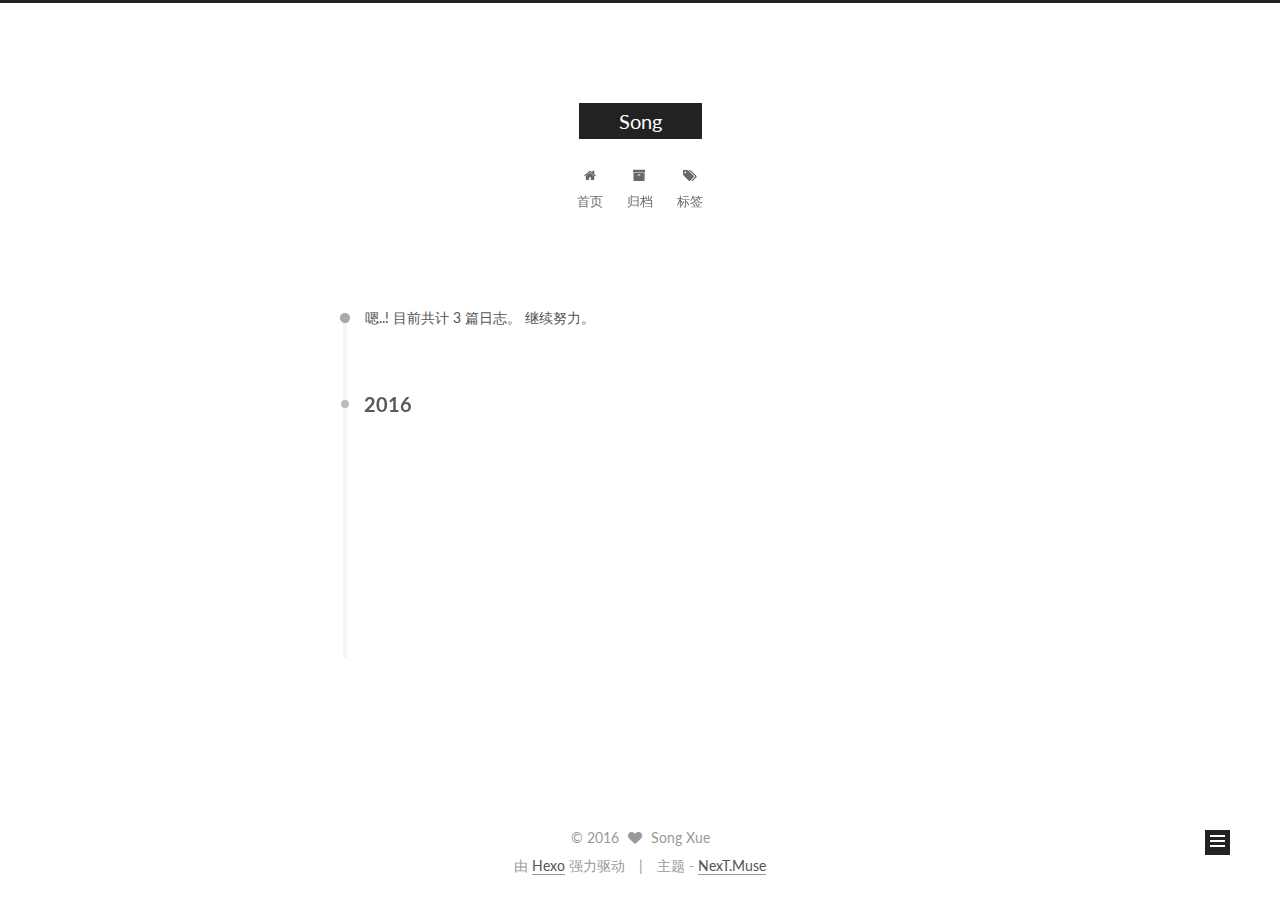
<file: archives/2016/09/index.html>
<!doctype html>



  


<html class="theme-next muse use-motion">
<head>
  <meta charset="UTF-8"/>
<meta http-equiv="X-UA-Compatible" content="IE=edge,chrome=1" />
<meta name="viewport" content="width=device-width, initial-scale=1, maximum-scale=1"/>



<meta http-equiv="Cache-Control" content="no-transform" />
<meta http-equiv="Cache-Control" content="no-siteapp" />












  
  
  <link href="/vendors/fancybox/source/jquery.fancybox.css?v=2.1.5" rel="stylesheet" type="text/css" />




  
  
  
  

  
    
    
  

  

  

  

  

  
    
    
    <link href="//fonts.googleapis.com/css?family=Lato:300,300italic,400,400italic,700,700italic&subset=latin,latin-ext" rel="stylesheet" type="text/css">
  






<link href="/vendors/font-awesome/css/font-awesome.min.css?v=4.4.0" rel="stylesheet" type="text/css" />

<link href="/css/main.css?v=5.0.1" rel="stylesheet" type="text/css" />


  <meta name="keywords" content="Hexo, NexT" />








  <link rel="shortcut icon" type="image/x-icon" href="/favicon.ico?v=5.0.1" />






<meta property="og:type" content="website">
<meta property="og:title" content="Song">
<meta property="og:url" content="http://yoursite.com/archives/2016/09/index.html">
<meta property="og:site_name" content="Song">
<meta name="twitter:card" content="summary">
<meta name="twitter:title" content="Song">



<script type="text/javascript" id="hexo.configuration">
  var NexT = window.NexT || {};
  var CONFIG = {
    scheme: 'Muse',
    sidebar: {"position":"left","display":"post"},
    fancybox: true,
    motion: true,
    duoshuo: {
      userId: 0,
      author: '博主'
    }
  };
</script>




  <link rel="canonical" href="http://yoursite.com/archives/2016/09/"/>

  <title> 归档 | Song </title>
</head>

<body itemscope itemtype="http://schema.org/WebPage" lang="zh-Hans">

  










  
  
    
  

  <div class="container one-collumn sidebar-position-left  page-archive  ">
    <div class="headband"></div>

    <header id="header" class="header" itemscope itemtype="http://schema.org/WPHeader">
      <div class="header-inner"><div class="site-meta ">
  

  <div class="custom-logo-site-title">
    <a href="/"  class="brand" rel="start">
      <span class="logo-line-before"><i></i></span>
      <span class="site-title">Song</span>
      <span class="logo-line-after"><i></i></span>
    </a>
  </div>
  <p class="site-subtitle"></p>
</div>

<div class="site-nav-toggle">
  <button>
    <span class="btn-bar"></span>
    <span class="btn-bar"></span>
    <span class="btn-bar"></span>
  </button>
</div>

<nav class="site-nav">
  

  
    <ul id="menu" class="menu">
      
        
        <li class="menu-item menu-item-home">
          <a href="/" rel="section">
            
              <i class="menu-item-icon fa fa-fw fa-home"></i> <br />
            
            首页
          </a>
        </li>
      
        
        <li class="menu-item menu-item-archives">
          <a href="/archives" rel="section">
            
              <i class="menu-item-icon fa fa-fw fa-archive"></i> <br />
            
            归档
          </a>
        </li>
      
        
        <li class="menu-item menu-item-tags">
          <a href="/tags" rel="section">
            
              <i class="menu-item-icon fa fa-fw fa-tags"></i> <br />
            
            标签
          </a>
        </li>
      

      
    </ul>
  

  
</nav>

 </div>
    </header>

    <main id="main" class="main">
      <div class="main-inner">
        <div class="content-wrap">
          <div id="content" class="content">
            

  <section id="posts" class="posts-collapse">
    <span class="archive-move-on"></span>

    <span class="archive-page-counter">
      
      
      
        
      
      嗯..! 目前共计 3 篇日志。 继续努力。
    </span>

    

      
      
      

      
        
        <div class="collection-title">
          <h2 class="archive-year motion-element" id="archive-year-2016">2016</h2>
        </div>
      
      

      

  <article class="post post-type-normal" itemscope itemtype="http://schema.org/Article">
    <header class="post-header">

      <h1 class="post-title">
        
            <a class="post-title-link" href="/2016/09/03/Test2/" itemprop="url">
              
                <span itemprop="name">Test2</span>
              
            </a>
        
      </h1>

      <div class="post-meta">
        <time class="post-time" itemprop="dateCreated"
              datetime="2016-09-03T01:11:49-07:00"
              content="2016-09-03" >
          09-03
        </time>
      </div>

    </header>
  </article>



    

      
      
      

      
      

      

  <article class="post post-type-normal" itemscope itemtype="http://schema.org/Article">
    <header class="post-header">

      <h1 class="post-title">
        
            <a class="post-title-link" href="/2016/09/03/Test1/" itemprop="url">
              
                <span itemprop="name">Test1</span>
              
            </a>
        
      </h1>

      <div class="post-meta">
        <time class="post-time" itemprop="dateCreated"
              datetime="2016-09-03T00:34:54-07:00"
              content="2016-09-03" >
          09-03
        </time>
      </div>

    </header>
  </article>



    

      
      
      

      
      

      

  <article class="post post-type-normal" itemscope itemtype="http://schema.org/Article">
    <header class="post-header">

      <h1 class="post-title">
        
            <a class="post-title-link" href="/2016/09/02/hello-world/" itemprop="url">
              
                <span itemprop="name">Hello World</span>
              
            </a>
        
      </h1>

      <div class="post-meta">
        <time class="post-time" itemprop="dateCreated"
              datetime="2016-09-02T23:33:58-07:00"
              content="2016-09-02" >
          09-02
        </time>
      </div>

    </header>
  </article>



    

  </section>

  



          </div>
          


          

        </div>
        
          
  
  <div class="sidebar-toggle">
    <div class="sidebar-toggle-line-wrap">
      <span class="sidebar-toggle-line sidebar-toggle-line-first"></span>
      <span class="sidebar-toggle-line sidebar-toggle-line-middle"></span>
      <span class="sidebar-toggle-line sidebar-toggle-line-last"></span>
    </div>
  </div>

  <aside id="sidebar" class="sidebar">
    <div class="sidebar-inner">

      

      

      <section class="site-overview sidebar-panel  sidebar-panel-active ">
        <div class="site-author motion-element" itemprop="author" itemscope itemtype="http://schema.org/Person">
          <img class="site-author-image" itemprop="image"
               src="/images/avatar.gif"
               alt="Song Xue" />
          <p class="site-author-name" itemprop="name">Song Xue</p>
          <p class="site-description motion-element" itemprop="description"></p>
        </div>
        <nav class="site-state motion-element">
          <div class="site-state-item site-state-posts">
            <a href="/archives">
              <span class="site-state-item-count">3</span>
              <span class="site-state-item-name">日志</span>
            </a>
          </div>

          

          
            <div class="site-state-item site-state-tags">
              <a href="/tags">
                <span class="site-state-item-count">1</span>
                <span class="site-state-item-name">标签</span>
              </a>
            </div>
          

        </nav>

        

        <div class="links-of-author motion-element">
          
        </div>

        
        

        
        

      </section>

      

    </div>
  </aside>


        
      </div>
    </main>

    <footer id="footer" class="footer">
      <div class="footer-inner">
        <div class="copyright" >
  
  &copy; 
  <span itemprop="copyrightYear">2016</span>
  <span class="with-love">
    <i class="fa fa-heart"></i>
  </span>
  <span class="author" itemprop="copyrightHolder">Song Xue</span>
</div>

<div class="powered-by">
  由 <a class="theme-link" href="https://hexo.io">Hexo</a> 强力驱动
</div>

<div class="theme-info">
  主题 -
  <a class="theme-link" href="https://github.com/iissnan/hexo-theme-next">
    NexT.Muse
  </a>
</div>

        

        
      </div>
    </footer>

    <div class="back-to-top">
      <i class="fa fa-arrow-up"></i>
    </div>
  </div>

  

<script type="text/javascript">
  if (Object.prototype.toString.call(window.Promise) !== '[object Function]') {
    window.Promise = null;
  }
</script>









  



  
  <script type="text/javascript" src="/vendors/jquery/index.js?v=2.1.3"></script>

  
  <script type="text/javascript" src="/vendors/fastclick/lib/fastclick.min.js?v=1.0.6"></script>

  
  <script type="text/javascript" src="/vendors/jquery_lazyload/jquery.lazyload.js?v=1.9.7"></script>

  
  <script type="text/javascript" src="/vendors/velocity/velocity.min.js?v=1.2.1"></script>

  
  <script type="text/javascript" src="/vendors/velocity/velocity.ui.min.js?v=1.2.1"></script>

  
  <script type="text/javascript" src="/vendors/fancybox/source/jquery.fancybox.pack.js?v=2.1.5"></script>


  


  <script type="text/javascript" src="/js/src/utils.js?v=5.0.1"></script>

  <script type="text/javascript" src="/js/src/motion.js?v=5.0.1"></script>



  
  

  
  
    <script type="text/javascript" id="motion.page.archive">
      $('.archive-year').velocity('transition.slideLeftIn');
    </script>
  


  


  <script type="text/javascript" src="/js/src/bootstrap.js?v=5.0.1"></script>



  



  




  
  

  

  

  

</body>
</html>
</file>
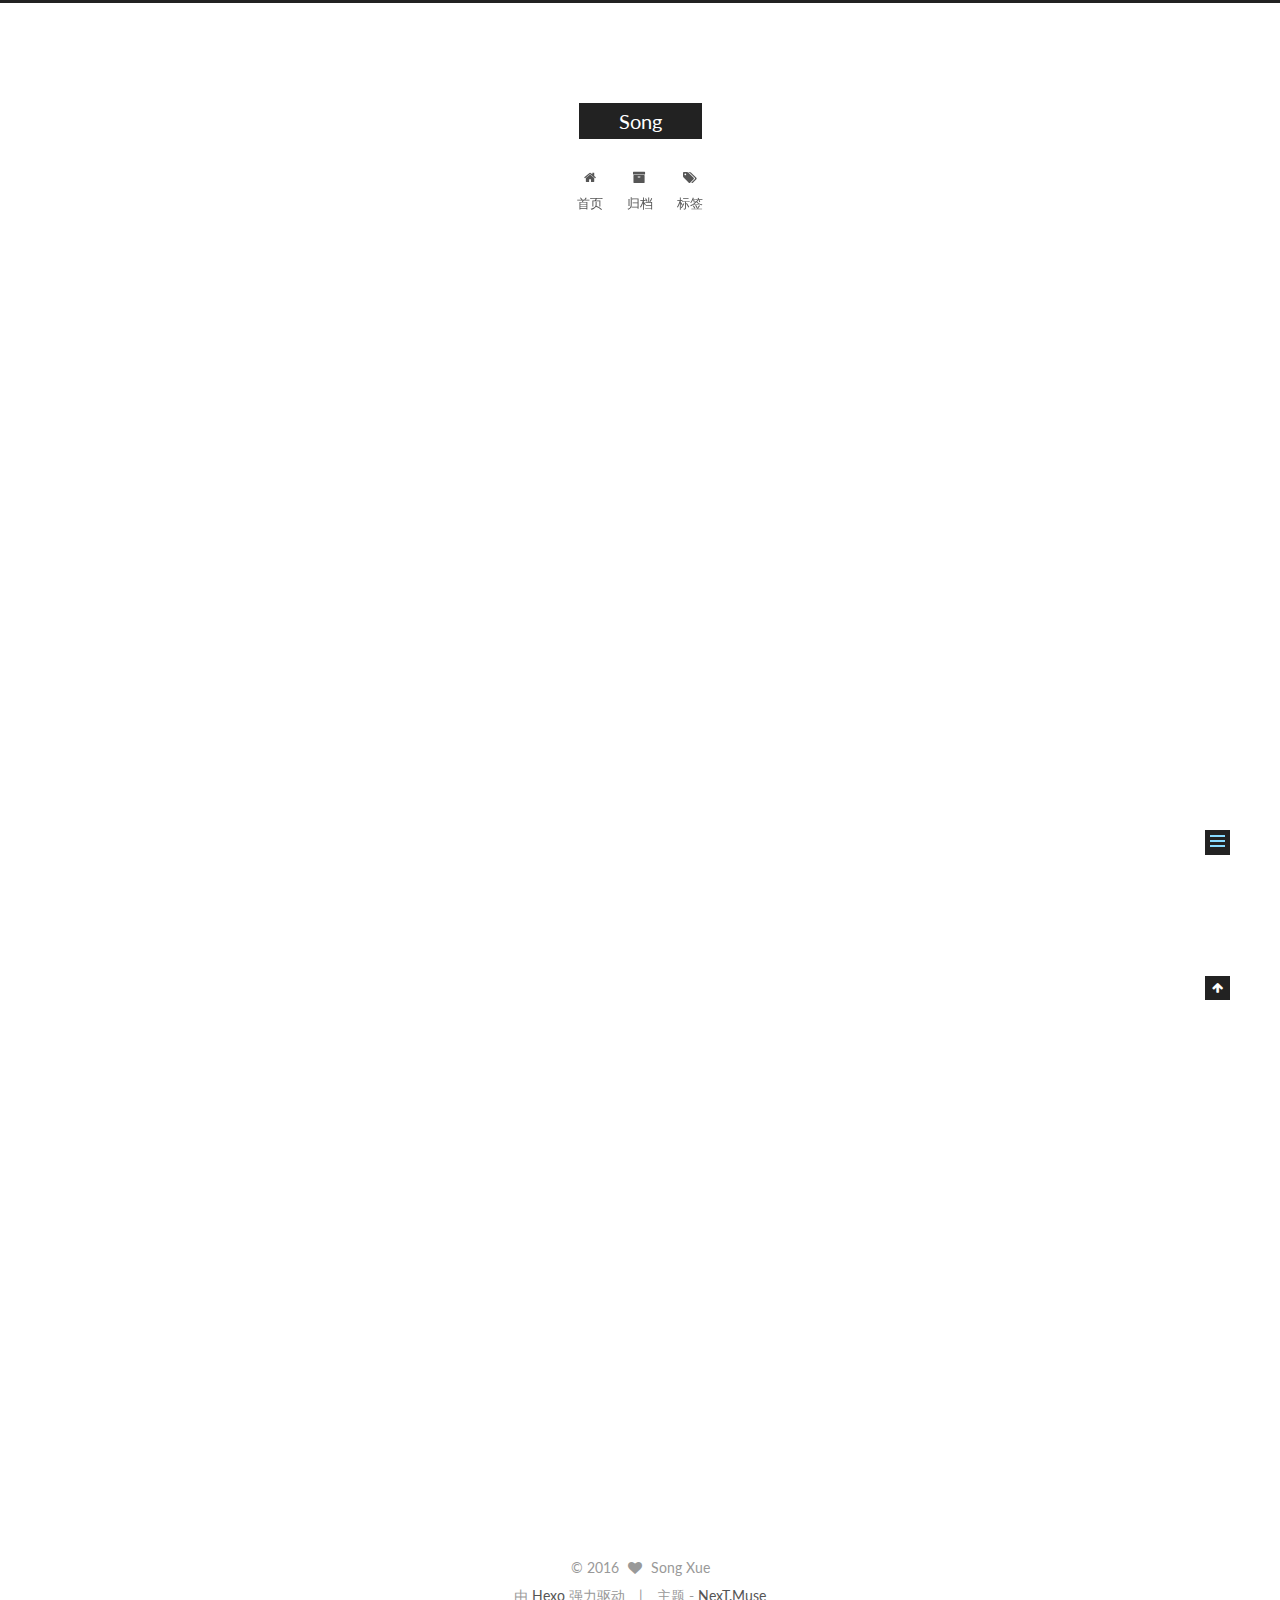
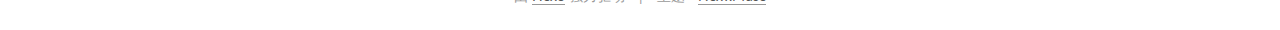
<file: 2016/09/02/hello-world/index.html>
<!doctype html>



  


<html class="theme-next muse use-motion">
<head>
  <meta charset="UTF-8"/>
<meta http-equiv="X-UA-Compatible" content="IE=edge,chrome=1" />
<meta name="viewport" content="width=device-width, initial-scale=1, maximum-scale=1"/>



<meta http-equiv="Cache-Control" content="no-transform" />
<meta http-equiv="Cache-Control" content="no-siteapp" />












  
  
  <link href="/vendors/fancybox/source/jquery.fancybox.css?v=2.1.5" rel="stylesheet" type="text/css" />




  
  
  
  

  
    
    
  

  

  

  

  

  
    
    
    <link href="//fonts.googleapis.com/css?family=Lato:300,300italic,400,400italic,700,700italic&subset=latin,latin-ext" rel="stylesheet" type="text/css">
  






<link href="/vendors/font-awesome/css/font-awesome.min.css?v=4.4.0" rel="stylesheet" type="text/css" />

<link href="/css/main.css?v=5.0.1" rel="stylesheet" type="text/css" />


  <meta name="keywords" content="Hexo, NexT" />








  <link rel="shortcut icon" type="image/x-icon" href="/favicon.ico?v=5.0.1" />






<meta name="description" content="Welcome to Hexo! This is your very first post. Check documentation for more info. If you get any problems when using Hexo, you can find the answer in troubleshooting or you can ask me on GitHub.
Quick">
<meta property="og:type" content="article">
<meta property="og:title" content="Hello World">
<meta property="og:url" content="http://yoursite.com/2016/09/02/hello-world/index.html">
<meta property="og:site_name" content="Song">
<meta property="og:description" content="Welcome to Hexo! This is your very first post. Check documentation for more info. If you get any problems when using Hexo, you can find the answer in troubleshooting or you can ask me on GitHub.
Quick">
<meta property="og:updated_time" content="2016-09-03T06:33:58.728Z">
<meta name="twitter:card" content="summary">
<meta name="twitter:title" content="Hello World">
<meta name="twitter:description" content="Welcome to Hexo! This is your very first post. Check documentation for more info. If you get any problems when using Hexo, you can find the answer in troubleshooting or you can ask me on GitHub.
Quick">



<script type="text/javascript" id="hexo.configuration">
  var NexT = window.NexT || {};
  var CONFIG = {
    scheme: 'Muse',
    sidebar: {"position":"left","display":"post"},
    fancybox: true,
    motion: true,
    duoshuo: {
      userId: 0,
      author: '博主'
    }
  };
</script>




  <link rel="canonical" href="http://yoursite.com/2016/09/02/hello-world/"/>

  <title> Hello World | Song </title>
</head>

<body itemscope itemtype="http://schema.org/WebPage" lang="zh-Hans">

  










  
  
    
  

  <div class="container one-collumn sidebar-position-left page-post-detail ">
    <div class="headband"></div>

    <header id="header" class="header" itemscope itemtype="http://schema.org/WPHeader">
      <div class="header-inner"><div class="site-meta ">
  

  <div class="custom-logo-site-title">
    <a href="/"  class="brand" rel="start">
      <span class="logo-line-before"><i></i></span>
      <span class="site-title">Song</span>
      <span class="logo-line-after"><i></i></span>
    </a>
  </div>
  <p class="site-subtitle"></p>
</div>

<div class="site-nav-toggle">
  <button>
    <span class="btn-bar"></span>
    <span class="btn-bar"></span>
    <span class="btn-bar"></span>
  </button>
</div>

<nav class="site-nav">
  

  
    <ul id="menu" class="menu">
      
        
        <li class="menu-item menu-item-home">
          <a href="/" rel="section">
            
              <i class="menu-item-icon fa fa-fw fa-home"></i> <br />
            
            首页
          </a>
        </li>
      
        
        <li class="menu-item menu-item-archives">
          <a href="/archives" rel="section">
            
              <i class="menu-item-icon fa fa-fw fa-archive"></i> <br />
            
            归档
          </a>
        </li>
      
        
        <li class="menu-item menu-item-tags">
          <a href="/tags" rel="section">
            
              <i class="menu-item-icon fa fa-fw fa-tags"></i> <br />
            
            标签
          </a>
        </li>
      

      
    </ul>
  

  
</nav>

 </div>
    </header>

    <main id="main" class="main">
      <div class="main-inner">
        <div class="content-wrap">
          <div id="content" class="content">
            

  <div id="posts" class="posts-expand">
    

  
  

  
  
  

  <article class="post post-type-normal " itemscope itemtype="http://schema.org/Article">

    
      <header class="post-header">

        
        
          <h1 class="post-title" itemprop="name headline">
            
            
              
                Hello World
              
            
          </h1>
        

        <div class="post-meta">
          <span class="post-time">
            <span class="post-meta-item-icon">
              <i class="fa fa-calendar-o"></i>
            </span>
            <span class="post-meta-item-text">发表于</span>
            <time itemprop="dateCreated" datetime="2016-09-02T23:33:58-07:00" content="2016-09-02">
              2016-09-02
            </time>
          </span>

          

          
            
          

          

          
          

          
        </div>
      </header>
    


    <div class="post-body" itemprop="articleBody">

      
      

      
        <p>Welcome to <a href="https://hexo.io/" target="_blank" rel="external">Hexo</a>! This is your very first post. Check <a href="https://hexo.io/docs/" target="_blank" rel="external">documentation</a> for more info. If you get any problems when using Hexo, you can find the answer in <a href="https://hexo.io/docs/troubleshooting.html" target="_blank" rel="external">troubleshooting</a> or you can ask me on <a href="https://github.com/hexojs/hexo/issues" target="_blank" rel="external">GitHub</a>.</p>
<h2 id="Quick-Start"><a href="#Quick-Start" class="headerlink" title="Quick Start"></a>Quick Start</h2><h3 id="Create-a-new-post"><a href="#Create-a-new-post" class="headerlink" title="Create a new post"></a>Create a new post</h3><figure class="highlight bash"><table><tr><td class="gutter"><pre><div class="line">1</div></pre></td><td class="code"><pre><div class="line">$ hexo new <span class="string">"My New Post"</span></div></pre></td></tr></table></figure>
<p>More info: <a href="https://hexo.io/docs/writing.html" target="_blank" rel="external">Writing</a></p>
<h3 id="Run-server"><a href="#Run-server" class="headerlink" title="Run server"></a>Run server</h3><figure class="highlight bash"><table><tr><td class="gutter"><pre><div class="line">1</div></pre></td><td class="code"><pre><div class="line">$ hexo server</div></pre></td></tr></table></figure>
<p>More info: <a href="https://hexo.io/docs/server.html" target="_blank" rel="external">Server</a></p>
<h3 id="Generate-static-files"><a href="#Generate-static-files" class="headerlink" title="Generate static files"></a>Generate static files</h3><figure class="highlight bash"><table><tr><td class="gutter"><pre><div class="line">1</div></pre></td><td class="code"><pre><div class="line">$ hexo generate</div></pre></td></tr></table></figure>
<p>More info: <a href="https://hexo.io/docs/generating.html" target="_blank" rel="external">Generating</a></p>
<h3 id="Deploy-to-remote-sites"><a href="#Deploy-to-remote-sites" class="headerlink" title="Deploy to remote sites"></a>Deploy to remote sites</h3><figure class="highlight bash"><table><tr><td class="gutter"><pre><div class="line">1</div></pre></td><td class="code"><pre><div class="line">$ hexo deploy</div></pre></td></tr></table></figure>
<p>More info: <a href="https://hexo.io/docs/deployment.html" target="_blank" rel="external">Deployment</a></p>

      
    </div>

    <div>
      
        

      
    </div>

    <div>
      
        

      
    </div>

    <footer class="post-footer">
      

      
        <div class="post-nav">
          <div class="post-nav-next post-nav-item">
            
          </div>

          <div class="post-nav-prev post-nav-item">
            
              <a href="/2016/09/03/Test1/" rel="prev" title="Test1">
                Test1 <i class="fa fa-chevron-right"></i>
              </a>
            
          </div>
        </div>
      

      
      
    </footer>
  </article>



    <div class="post-spread">
      
    </div>
  </div>


          </div>
          


          
  <div class="comments" id="comments">
    
  </div>


        </div>
        
          
  
  <div class="sidebar-toggle">
    <div class="sidebar-toggle-line-wrap">
      <span class="sidebar-toggle-line sidebar-toggle-line-first"></span>
      <span class="sidebar-toggle-line sidebar-toggle-line-middle"></span>
      <span class="sidebar-toggle-line sidebar-toggle-line-last"></span>
    </div>
  </div>

  <aside id="sidebar" class="sidebar">
    <div class="sidebar-inner">

      

      
        <ul class="sidebar-nav motion-element">
          <li class="sidebar-nav-toc sidebar-nav-active" data-target="post-toc-wrap" >
            文章目录
          </li>
          <li class="sidebar-nav-overview" data-target="site-overview">
            站点概览
          </li>
        </ul>
      

      <section class="site-overview sidebar-panel ">
        <div class="site-author motion-element" itemprop="author" itemscope itemtype="http://schema.org/Person">
          <img class="site-author-image" itemprop="image"
               src="/images/avatar.gif"
               alt="Song Xue" />
          <p class="site-author-name" itemprop="name">Song Xue</p>
          <p class="site-description motion-element" itemprop="description"></p>
        </div>
        <nav class="site-state motion-element">
          <div class="site-state-item site-state-posts">
            <a href="/archives">
              <span class="site-state-item-count">2</span>
              <span class="site-state-item-name">日志</span>
            </a>
          </div>

          

          
            <div class="site-state-item site-state-tags">
              <a href="/tags">
                <span class="site-state-item-count">1</span>
                <span class="site-state-item-name">标签</span>
              </a>
            </div>
          

        </nav>

        

        <div class="links-of-author motion-element">
          
        </div>

        
        

        
        

      </section>

      
        <section class="post-toc-wrap motion-element sidebar-panel sidebar-panel-active">
          <div class="post-toc">
            
              
            
            
              <div class="post-toc-content"><ol class="nav"><li class="nav-item nav-level-2"><a class="nav-link" href="#Quick-Start"><span class="nav-number">1.</span> <span class="nav-text">Quick Start</span></a><ol class="nav-child"><li class="nav-item nav-level-3"><a class="nav-link" href="#Create-a-new-post"><span class="nav-number">1.1.</span> <span class="nav-text">Create a new post</span></a></li><li class="nav-item nav-level-3"><a class="nav-link" href="#Run-server"><span class="nav-number">1.2.</span> <span class="nav-text">Run server</span></a></li><li class="nav-item nav-level-3"><a class="nav-link" href="#Generate-static-files"><span class="nav-number">1.3.</span> <span class="nav-text">Generate static files</span></a></li><li class="nav-item nav-level-3"><a class="nav-link" href="#Deploy-to-remote-sites"><span class="nav-number">1.4.</span> <span class="nav-text">Deploy to remote sites</span></a></li></ol></li></ol></div>
            
          </div>
        </section>
      

    </div>
  </aside>


        
      </div>
    </main>

    <footer id="footer" class="footer">
      <div class="footer-inner">
        <div class="copyright" >
  
  &copy; 
  <span itemprop="copyrightYear">2016</span>
  <span class="with-love">
    <i class="fa fa-heart"></i>
  </span>
  <span class="author" itemprop="copyrightHolder">Song Xue</span>
</div>

<div class="powered-by">
  由 <a class="theme-link" href="https://hexo.io">Hexo</a> 强力驱动
</div>

<div class="theme-info">
  主题 -
  <a class="theme-link" href="https://github.com/iissnan/hexo-theme-next">
    NexT.Muse
  </a>
</div>

        

        
      </div>
    </footer>

    <div class="back-to-top">
      <i class="fa fa-arrow-up"></i>
    </div>
  </div>

  

<script type="text/javascript">
  if (Object.prototype.toString.call(window.Promise) !== '[object Function]') {
    window.Promise = null;
  }
</script>









  



  
  <script type="text/javascript" src="/vendors/jquery/index.js?v=2.1.3"></script>

  
  <script type="text/javascript" src="/vendors/fastclick/lib/fastclick.min.js?v=1.0.6"></script>

  
  <script type="text/javascript" src="/vendors/jquery_lazyload/jquery.lazyload.js?v=1.9.7"></script>

  
  <script type="text/javascript" src="/vendors/velocity/velocity.min.js?v=1.2.1"></script>

  
  <script type="text/javascript" src="/vendors/velocity/velocity.ui.min.js?v=1.2.1"></script>

  
  <script type="text/javascript" src="/vendors/fancybox/source/jquery.fancybox.pack.js?v=2.1.5"></script>


  


  <script type="text/javascript" src="/js/src/utils.js?v=5.0.1"></script>

  <script type="text/javascript" src="/js/src/motion.js?v=5.0.1"></script>



  
  

  
  <script type="text/javascript" src="/js/src/scrollspy.js?v=5.0.1"></script>
<script type="text/javascript" src="/js/src/post-details.js?v=5.0.1"></script>



  


  <script type="text/javascript" src="/js/src/bootstrap.js?v=5.0.1"></script>



  



  




  
  

  

  

  

</body>
</html>
</file>
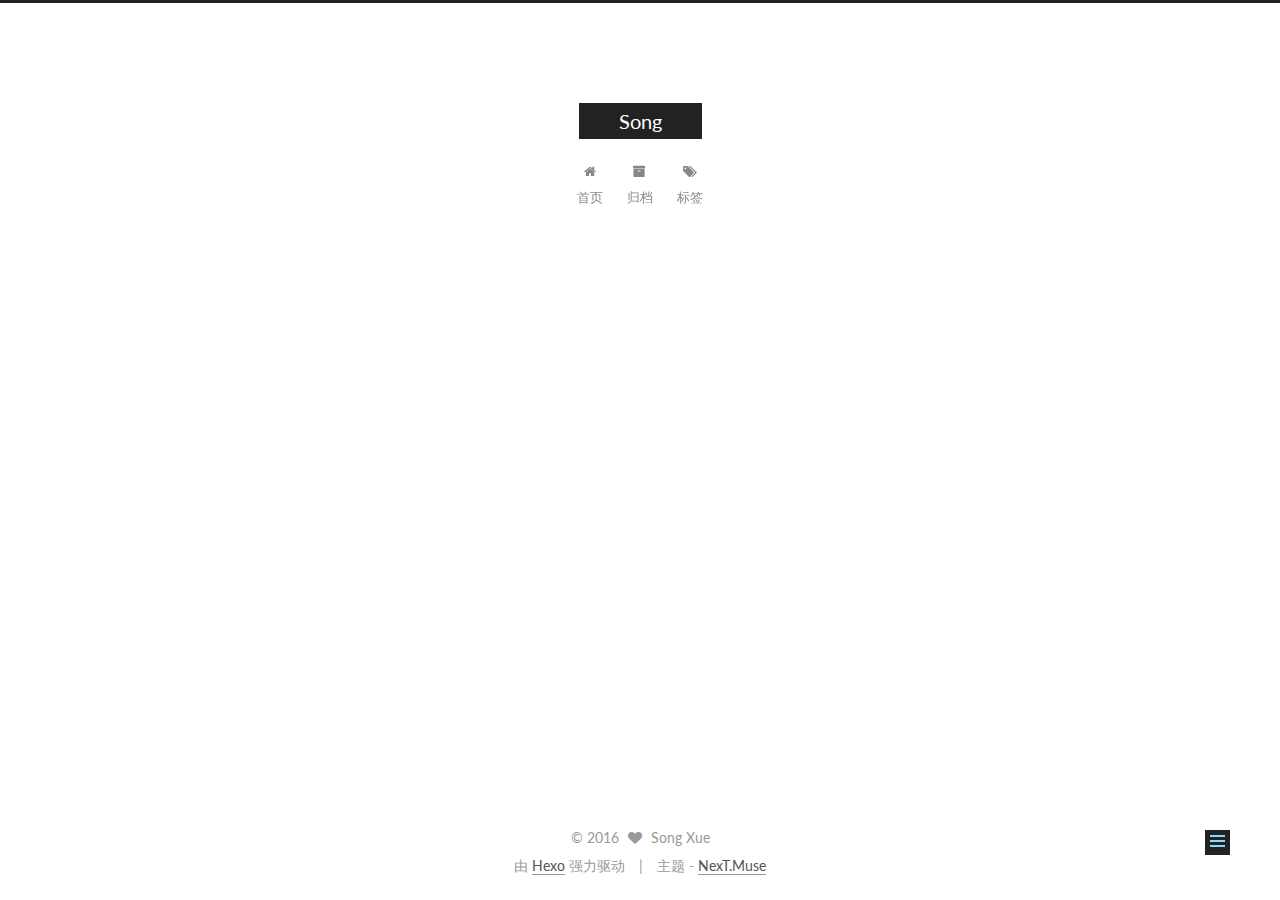
<file: 2016/09/03/Test1/index.html>
<!doctype html>



  


<html class="theme-next muse use-motion">
<head>
  <meta charset="UTF-8"/>
<meta http-equiv="X-UA-Compatible" content="IE=edge,chrome=1" />
<meta name="viewport" content="width=device-width, initial-scale=1, maximum-scale=1"/>



<meta http-equiv="Cache-Control" content="no-transform" />
<meta http-equiv="Cache-Control" content="no-siteapp" />












  
  
  <link href="/vendors/fancybox/source/jquery.fancybox.css?v=2.1.5" rel="stylesheet" type="text/css" />




  
  
  
  

  
    
    
  

  

  

  

  

  
    
    
    <link href="//fonts.googleapis.com/css?family=Lato:300,300italic,400,400italic,700,700italic&subset=latin,latin-ext" rel="stylesheet" type="text/css">
  






<link href="/vendors/font-awesome/css/font-awesome.min.css?v=4.4.0" rel="stylesheet" type="text/css" />

<link href="/css/main.css?v=5.0.1" rel="stylesheet" type="text/css" />


  <meta name="keywords" content="tutorial," />








  <link rel="shortcut icon" type="image/x-icon" href="/favicon.ico?v=5.0.1" />






<meta property="og:type" content="article">
<meta property="og:title" content="Test1">
<meta property="og:url" content="http://yoursite.com/2016/09/03/Test1/index.html">
<meta property="og:site_name" content="Song">
<meta property="og:updated_time" content="2016-09-03T07:44:33.810Z">
<meta name="twitter:card" content="summary">
<meta name="twitter:title" content="Test1">



<script type="text/javascript" id="hexo.configuration">
  var NexT = window.NexT || {};
  var CONFIG = {
    scheme: 'Muse',
    sidebar: {"position":"left","display":"post"},
    fancybox: true,
    motion: true,
    duoshuo: {
      userId: 0,
      author: '博主'
    }
  };
</script>




  <link rel="canonical" href="http://yoursite.com/2016/09/03/Test1/"/>

  <title> Test1 | Song </title>
</head>

<body itemscope itemtype="http://schema.org/WebPage" lang="zh-Hans">

  










  
  
    
  

  <div class="container one-collumn sidebar-position-left page-post-detail ">
    <div class="headband"></div>

    <header id="header" class="header" itemscope itemtype="http://schema.org/WPHeader">
      <div class="header-inner"><div class="site-meta ">
  

  <div class="custom-logo-site-title">
    <a href="/"  class="brand" rel="start">
      <span class="logo-line-before"><i></i></span>
      <span class="site-title">Song</span>
      <span class="logo-line-after"><i></i></span>
    </a>
  </div>
  <p class="site-subtitle"></p>
</div>

<div class="site-nav-toggle">
  <button>
    <span class="btn-bar"></span>
    <span class="btn-bar"></span>
    <span class="btn-bar"></span>
  </button>
</div>

<nav class="site-nav">
  

  
    <ul id="menu" class="menu">
      
        
        <li class="menu-item menu-item-home">
          <a href="/" rel="section">
            
              <i class="menu-item-icon fa fa-fw fa-home"></i> <br />
            
            首页
          </a>
        </li>
      
        
        <li class="menu-item menu-item-archives">
          <a href="/archives" rel="section">
            
              <i class="menu-item-icon fa fa-fw fa-archive"></i> <br />
            
            归档
          </a>
        </li>
      
        
        <li class="menu-item menu-item-tags">
          <a href="/tags" rel="section">
            
              <i class="menu-item-icon fa fa-fw fa-tags"></i> <br />
            
            标签
          </a>
        </li>
      

      
    </ul>
  

  
</nav>

 </div>
    </header>

    <main id="main" class="main">
      <div class="main-inner">
        <div class="content-wrap">
          <div id="content" class="content">
            

  <div id="posts" class="posts-expand">
    

  
  

  
  
  

  <article class="post post-type-normal " itemscope itemtype="http://schema.org/Article">

    
      <header class="post-header">

        
        
          <h1 class="post-title" itemprop="name headline">
            
            
              
                Test1
              
            
          </h1>
        

        <div class="post-meta">
          <span class="post-time">
            <span class="post-meta-item-icon">
              <i class="fa fa-calendar-o"></i>
            </span>
            <span class="post-meta-item-text">发表于</span>
            <time itemprop="dateCreated" datetime="2016-09-03T00:34:54-07:00" content="2016-09-03">
              2016-09-03
            </time>
          </span>

          

          
            
          

          

          
          

          
        </div>
      </header>
    


    <div class="post-body" itemprop="articleBody">

      
      

      
        
      
    </div>

    <div>
      
        

      
    </div>

    <div>
      
        

      
    </div>

    <footer class="post-footer">
      
        <div class="post-tags">
          
            <a href="/tags/tutorial/" rel="tag">#tutorial</a>
          
        </div>
      

      
        <div class="post-nav">
          <div class="post-nav-next post-nav-item">
            
              <a href="/2016/09/02/hello-world/" rel="next" title="Hello World">
                <i class="fa fa-chevron-left"></i> Hello World
              </a>
            
          </div>

          <div class="post-nav-prev post-nav-item">
            
              <a href="/2016/09/03/Test2/" rel="prev" title="Test2">
                Test2 <i class="fa fa-chevron-right"></i>
              </a>
            
          </div>
        </div>
      

      
      
    </footer>
  </article>



    <div class="post-spread">
      
    </div>
  </div>


          </div>
          


          
  <div class="comments" id="comments">
    
  </div>


        </div>
        
          
  
  <div class="sidebar-toggle">
    <div class="sidebar-toggle-line-wrap">
      <span class="sidebar-toggle-line sidebar-toggle-line-first"></span>
      <span class="sidebar-toggle-line sidebar-toggle-line-middle"></span>
      <span class="sidebar-toggle-line sidebar-toggle-line-last"></span>
    </div>
  </div>

  <aside id="sidebar" class="sidebar">
    <div class="sidebar-inner">

      

      
        <ul class="sidebar-nav motion-element">
          <li class="sidebar-nav-toc sidebar-nav-active" data-target="post-toc-wrap" >
            文章目录
          </li>
          <li class="sidebar-nav-overview" data-target="site-overview">
            站点概览
          </li>
        </ul>
      

      <section class="site-overview sidebar-panel ">
        <div class="site-author motion-element" itemprop="author" itemscope itemtype="http://schema.org/Person">
          <img class="site-author-image" itemprop="image"
               src="/images/avatar.gif"
               alt="Song Xue" />
          <p class="site-author-name" itemprop="name">Song Xue</p>
          <p class="site-description motion-element" itemprop="description"></p>
        </div>
        <nav class="site-state motion-element">
          <div class="site-state-item site-state-posts">
            <a href="/archives">
              <span class="site-state-item-count">3</span>
              <span class="site-state-item-name">日志</span>
            </a>
          </div>

          

          
            <div class="site-state-item site-state-tags">
              <a href="/tags">
                <span class="site-state-item-count">1</span>
                <span class="site-state-item-name">标签</span>
              </a>
            </div>
          

        </nav>

        

        <div class="links-of-author motion-element">
          
        </div>

        
        

        
        

      </section>

      
        <section class="post-toc-wrap motion-element sidebar-panel sidebar-panel-active">
          <div class="post-toc">
            
              
            
            
              <p class="post-toc-empty">此文章未包含目录</p>
            
          </div>
        </section>
      

    </div>
  </aside>


        
      </div>
    </main>

    <footer id="footer" class="footer">
      <div class="footer-inner">
        <div class="copyright" >
  
  &copy; 
  <span itemprop="copyrightYear">2016</span>
  <span class="with-love">
    <i class="fa fa-heart"></i>
  </span>
  <span class="author" itemprop="copyrightHolder">Song Xue</span>
</div>

<div class="powered-by">
  由 <a class="theme-link" href="https://hexo.io">Hexo</a> 强力驱动
</div>

<div class="theme-info">
  主题 -
  <a class="theme-link" href="https://github.com/iissnan/hexo-theme-next">
    NexT.Muse
  </a>
</div>

        

        
      </div>
    </footer>

    <div class="back-to-top">
      <i class="fa fa-arrow-up"></i>
    </div>
  </div>

  

<script type="text/javascript">
  if (Object.prototype.toString.call(window.Promise) !== '[object Function]') {
    window.Promise = null;
  }
</script>









  



  
  <script type="text/javascript" src="/vendors/jquery/index.js?v=2.1.3"></script>

  
  <script type="text/javascript" src="/vendors/fastclick/lib/fastclick.min.js?v=1.0.6"></script>

  
  <script type="text/javascript" src="/vendors/jquery_lazyload/jquery.lazyload.js?v=1.9.7"></script>

  
  <script type="text/javascript" src="/vendors/velocity/velocity.min.js?v=1.2.1"></script>

  
  <script type="text/javascript" src="/vendors/velocity/velocity.ui.min.js?v=1.2.1"></script>

  
  <script type="text/javascript" src="/vendors/fancybox/source/jquery.fancybox.pack.js?v=2.1.5"></script>


  


  <script type="text/javascript" src="/js/src/utils.js?v=5.0.1"></script>

  <script type="text/javascript" src="/js/src/motion.js?v=5.0.1"></script>



  
  

  
  <script type="text/javascript" src="/js/src/scrollspy.js?v=5.0.1"></script>
<script type="text/javascript" src="/js/src/post-details.js?v=5.0.1"></script>



  


  <script type="text/javascript" src="/js/src/bootstrap.js?v=5.0.1"></script>



  



  




  
  

  

  

  

</body>
</html>
</file>
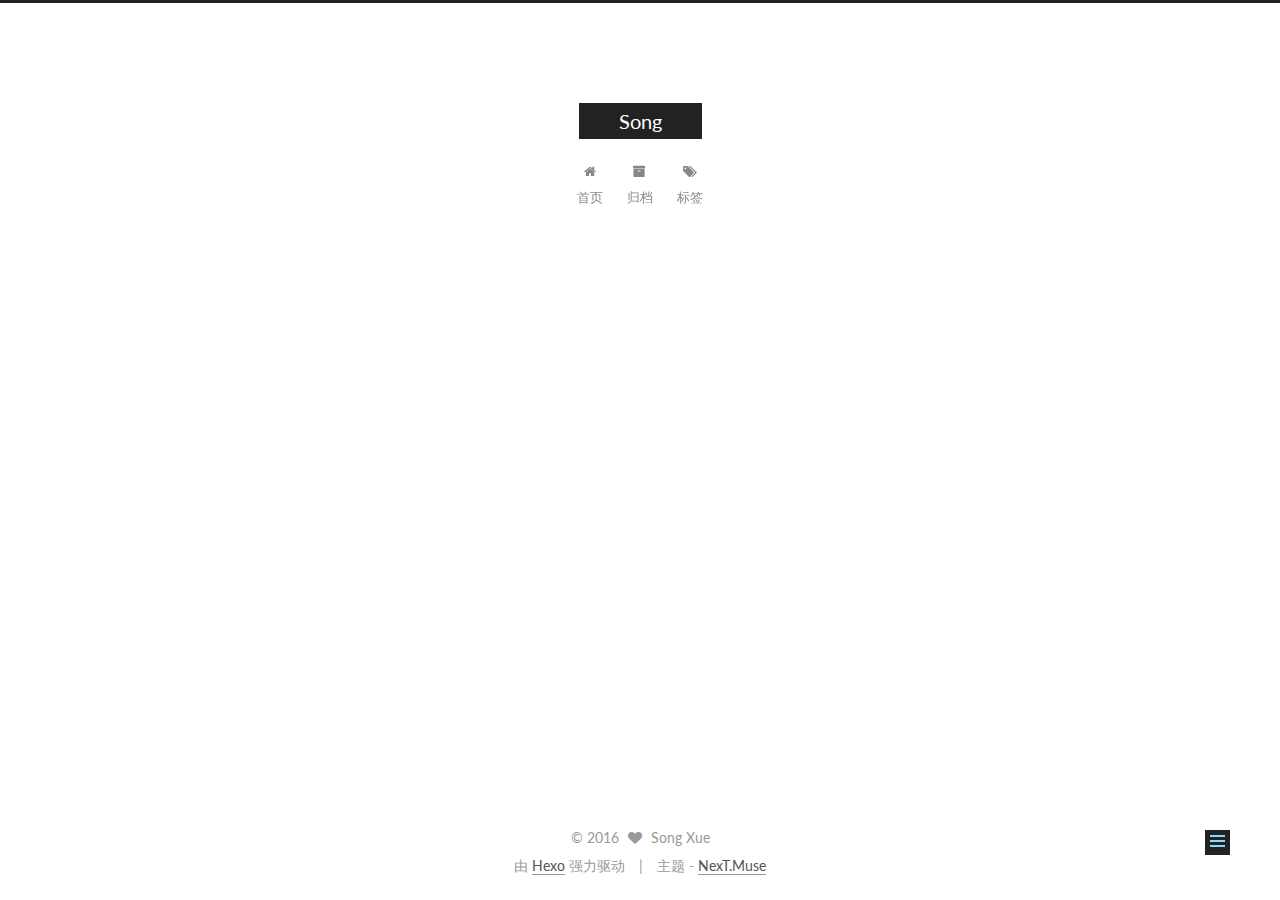
<file: 2016/09/03/Test2/index.html>
<!doctype html>



  


<html class="theme-next muse use-motion">
<head>
  <meta charset="UTF-8"/>
<meta http-equiv="X-UA-Compatible" content="IE=edge,chrome=1" />
<meta name="viewport" content="width=device-width, initial-scale=1, maximum-scale=1"/>



<meta http-equiv="Cache-Control" content="no-transform" />
<meta http-equiv="Cache-Control" content="no-siteapp" />












  
  
  <link href="/vendors/fancybox/source/jquery.fancybox.css?v=2.1.5" rel="stylesheet" type="text/css" />




  
  
  
  

  
    
    
  

  

  

  

  

  
    
    
    <link href="//fonts.googleapis.com/css?family=Lato:300,300italic,400,400italic,700,700italic&subset=latin,latin-ext" rel="stylesheet" type="text/css">
  






<link href="/vendors/font-awesome/css/font-awesome.min.css?v=4.4.0" rel="stylesheet" type="text/css" />

<link href="/css/main.css?v=5.0.1" rel="stylesheet" type="text/css" />


  <meta name="keywords" content="Hexo, NexT" />








  <link rel="shortcut icon" type="image/x-icon" href="/favicon.ico?v=5.0.1" />






<meta property="og:type" content="article">
<meta property="og:title" content="Test2">
<meta property="og:url" content="http://yoursite.com/2016/09/03/Test2/index.html">
<meta property="og:site_name" content="Song">
<meta property="og:updated_time" content="2016-09-03T08:11:49.280Z">
<meta name="twitter:card" content="summary">
<meta name="twitter:title" content="Test2">



<script type="text/javascript" id="hexo.configuration">
  var NexT = window.NexT || {};
  var CONFIG = {
    scheme: 'Muse',
    sidebar: {"position":"left","display":"post"},
    fancybox: true,
    motion: true,
    duoshuo: {
      userId: 0,
      author: '博主'
    }
  };
</script>




  <link rel="canonical" href="http://yoursite.com/2016/09/03/Test2/"/>

  <title> Test2 | Song </title>
</head>

<body itemscope itemtype="http://schema.org/WebPage" lang="zh-Hans">

  










  
  
    
  

  <div class="container one-collumn sidebar-position-left page-post-detail ">
    <div class="headband"></div>

    <header id="header" class="header" itemscope itemtype="http://schema.org/WPHeader">
      <div class="header-inner"><div class="site-meta ">
  

  <div class="custom-logo-site-title">
    <a href="/"  class="brand" rel="start">
      <span class="logo-line-before"><i></i></span>
      <span class="site-title">Song</span>
      <span class="logo-line-after"><i></i></span>
    </a>
  </div>
  <p class="site-subtitle"></p>
</div>

<div class="site-nav-toggle">
  <button>
    <span class="btn-bar"></span>
    <span class="btn-bar"></span>
    <span class="btn-bar"></span>
  </button>
</div>

<nav class="site-nav">
  

  
    <ul id="menu" class="menu">
      
        
        <li class="menu-item menu-item-home">
          <a href="/" rel="section">
            
              <i class="menu-item-icon fa fa-fw fa-home"></i> <br />
            
            首页
          </a>
        </li>
      
        
        <li class="menu-item menu-item-archives">
          <a href="/archives" rel="section">
            
              <i class="menu-item-icon fa fa-fw fa-archive"></i> <br />
            
            归档
          </a>
        </li>
      
        
        <li class="menu-item menu-item-tags">
          <a href="/tags" rel="section">
            
              <i class="menu-item-icon fa fa-fw fa-tags"></i> <br />
            
            标签
          </a>
        </li>
      

      
    </ul>
  

  
</nav>

 </div>
    </header>

    <main id="main" class="main">
      <div class="main-inner">
        <div class="content-wrap">
          <div id="content" class="content">
            

  <div id="posts" class="posts-expand">
    

  
  

  
  
  

  <article class="post post-type-normal " itemscope itemtype="http://schema.org/Article">

    
      <header class="post-header">

        
        
          <h1 class="post-title" itemprop="name headline">
            
            
              
                Test2
              
            
          </h1>
        

        <div class="post-meta">
          <span class="post-time">
            <span class="post-meta-item-icon">
              <i class="fa fa-calendar-o"></i>
            </span>
            <span class="post-meta-item-text">发表于</span>
            <time itemprop="dateCreated" datetime="2016-09-03T01:11:49-07:00" content="2016-09-03">
              2016-09-03
            </time>
          </span>

          

          
            
          

          

          
          

          
        </div>
      </header>
    


    <div class="post-body" itemprop="articleBody">

      
      

      
        
      
    </div>

    <div>
      
        

      
    </div>

    <div>
      
        

      
    </div>

    <footer class="post-footer">
      

      
        <div class="post-nav">
          <div class="post-nav-next post-nav-item">
            
              <a href="/2016/09/03/Test1/" rel="next" title="Test1">
                <i class="fa fa-chevron-left"></i> Test1
              </a>
            
          </div>

          <div class="post-nav-prev post-nav-item">
            
          </div>
        </div>
      

      
      
    </footer>
  </article>



    <div class="post-spread">
      
    </div>
  </div>


          </div>
          


          
  <div class="comments" id="comments">
    
  </div>


        </div>
        
          
  
  <div class="sidebar-toggle">
    <div class="sidebar-toggle-line-wrap">
      <span class="sidebar-toggle-line sidebar-toggle-line-first"></span>
      <span class="sidebar-toggle-line sidebar-toggle-line-middle"></span>
      <span class="sidebar-toggle-line sidebar-toggle-line-last"></span>
    </div>
  </div>

  <aside id="sidebar" class="sidebar">
    <div class="sidebar-inner">

      

      
        <ul class="sidebar-nav motion-element">
          <li class="sidebar-nav-toc sidebar-nav-active" data-target="post-toc-wrap" >
            文章目录
          </li>
          <li class="sidebar-nav-overview" data-target="site-overview">
            站点概览
          </li>
        </ul>
      

      <section class="site-overview sidebar-panel ">
        <div class="site-author motion-element" itemprop="author" itemscope itemtype="http://schema.org/Person">
          <img class="site-author-image" itemprop="image"
               src="/images/avatar.gif"
               alt="Song Xue" />
          <p class="site-author-name" itemprop="name">Song Xue</p>
          <p class="site-description motion-element" itemprop="description"></p>
        </div>
        <nav class="site-state motion-element">
          <div class="site-state-item site-state-posts">
            <a href="/archives">
              <span class="site-state-item-count">3</span>
              <span class="site-state-item-name">日志</span>
            </a>
          </div>

          

          
            <div class="site-state-item site-state-tags">
              <a href="/tags">
                <span class="site-state-item-count">1</span>
                <span class="site-state-item-name">标签</span>
              </a>
            </div>
          

        </nav>

        

        <div class="links-of-author motion-element">
          
        </div>

        
        

        
        

      </section>

      
        <section class="post-toc-wrap motion-element sidebar-panel sidebar-panel-active">
          <div class="post-toc">
            
              
            
            
              <p class="post-toc-empty">此文章未包含目录</p>
            
          </div>
        </section>
      

    </div>
  </aside>


        
      </div>
    </main>

    <footer id="footer" class="footer">
      <div class="footer-inner">
        <div class="copyright" >
  
  &copy; 
  <span itemprop="copyrightYear">2016</span>
  <span class="with-love">
    <i class="fa fa-heart"></i>
  </span>
  <span class="author" itemprop="copyrightHolder">Song Xue</span>
</div>

<div class="powered-by">
  由 <a class="theme-link" href="https://hexo.io">Hexo</a> 强力驱动
</div>

<div class="theme-info">
  主题 -
  <a class="theme-link" href="https://github.com/iissnan/hexo-theme-next">
    NexT.Muse
  </a>
</div>

        

        
      </div>
    </footer>

    <div class="back-to-top">
      <i class="fa fa-arrow-up"></i>
    </div>
  </div>

  

<script type="text/javascript">
  if (Object.prototype.toString.call(window.Promise) !== '[object Function]') {
    window.Promise = null;
  }
</script>









  



  
  <script type="text/javascript" src="/vendors/jquery/index.js?v=2.1.3"></script>

  
  <script type="text/javascript" src="/vendors/fastclick/lib/fastclick.min.js?v=1.0.6"></script>

  
  <script type="text/javascript" src="/vendors/jquery_lazyload/jquery.lazyload.js?v=1.9.7"></script>

  
  <script type="text/javascript" src="/vendors/velocity/velocity.min.js?v=1.2.1"></script>

  
  <script type="text/javascript" src="/vendors/velocity/velocity.ui.min.js?v=1.2.1"></script>

  
  <script type="text/javascript" src="/vendors/fancybox/source/jquery.fancybox.pack.js?v=2.1.5"></script>


  


  <script type="text/javascript" src="/js/src/utils.js?v=5.0.1"></script>

  <script type="text/javascript" src="/js/src/motion.js?v=5.0.1"></script>



  
  

  
  <script type="text/javascript" src="/js/src/scrollspy.js?v=5.0.1"></script>
<script type="text/javascript" src="/js/src/post-details.js?v=5.0.1"></script>



  


  <script type="text/javascript" src="/js/src/bootstrap.js?v=5.0.1"></script>



  



  




  
  

  

  

  

</body>
</html>
</file>
<file: css/main.css>
/* normalize.css v3.0.2 | MIT License | git.io/normalize */
html {
  font-family: sans-serif; /* 1 */
  -ms-text-size-adjust: 100%; /* 2 */
  -webkit-text-size-adjust: 100%; /* 2 */
}
body {
  margin: 0;
}
article,
aside,
details,
figcaption,
figure,
footer,
header,
hgroup,
main,
menu,
nav,
section,
summary {
  display: block;
}
audio,
canvas,
progress,
video {
  display: inline-block; /* 1 */
  vertical-align: baseline; /* 2 */
}
audio:not([controls]) {
  display: none;
  height: 0;
}
[hidden],
template {
  display: none;
}
a {
  background-color: transparent;
}
a:active,
a:hover {
  outline: 0;
}
abbr[title] {
  border-bottom: 1px dotted;
}
b,
strong {
  font-weight: bold;
}
dfn {
  font-style: italic;
}
h1 {
  font-size: 2em;
  margin: 0.67em 0;
}
mark {
  background: #ff0;
  color: #000;
}
small {
  font-size: 80%;
}
sub,
sup {
  font-size: 75%;
  line-height: 0;
  position: relative;
  vertical-align: baseline;
}
sup {
  top: -0.5em;
}
sub {
  bottom: -0.25em;
}
img {
  border: 0;
}
svg:not(:root) {
  overflow: hidden;
}
figure {
  margin: 1em 40px;
}
hr {
  -moz-box-sizing: content-box;
  box-sizing: content-box;
  height: 0;
}
pre {
  overflow: auto;
}
code,
kbd,
pre,
samp {
  font-family: monospace, monospace;
  font-size: 1em;
}
button,
input,
optgroup,
select,
textarea {
  color: inherit; /* 1 */
  font: inherit; /* 2 */
  margin: 0; /* 3 */
}
button {
  overflow: visible;
}
button,
select {
  text-transform: none;
}
button,
html input[type="button"],
input[type="reset"],
input[type="submit"] {
  -webkit-appearance: button; /* 2 */
  cursor: pointer; /* 3 */
}
button[disabled],
html input[disabled] {
  cursor: default;
}
button::-moz-focus-inner,
input::-moz-focus-inner {
  border: 0;
  padding: 0;
}
input {
  line-height: normal;
}
input[type="checkbox"],
input[type="radio"] {
  box-sizing: border-box; /* 1 */
  padding: 0; /* 2 */
}
input[type="number"]::-webkit-inner-spin-button,
input[type="number"]::-webkit-outer-spin-button {
  height: auto;
}
input[type="search"] {
  -webkit-appearance: textfield; /* 1 */
  -moz-box-sizing: content-box;
  -webkit-box-sizing: content-box; /* 2 */
  box-sizing: content-box;
}
input[type="search"]::-webkit-search-cancel-button,
input[type="search"]::-webkit-search-decoration {
  -webkit-appearance: none;
}
fieldset {
  border: 1px solid #c0c0c0;
  margin: 0 2px;
  padding: 0.35em 0.625em 0.75em;
}
legend {
  border: 0; /* 1 */
  padding: 0; /* 2 */
}
textarea {
  overflow: auto;
}
optgroup {
  font-weight: bold;
}
table {
  border-collapse: collapse;
  border-spacing: 0;
}
td,
th {
  padding: 0;
}
::selection {
  background: #262a30;
  color: #fff;
}
body {
  position: relative;
  font-family: 'Lato', "PingFang SC", "Microsoft YaHei", sans-serif;
  font-size: 14px;
  line-height: 2;
  color: #555;
  background: #fff;
}
@media (max-width: 767px) {
  body {
    padding-right: 0 !important;
  }
}
@media (min-width: 768px) and (max-width: 991px) {
  body {
    padding-right: 0 !important;
  }
}
@media (min-width: 1600px) {
  body {
    font-size: 16px;
  }
}
h1,
h2,
h3,
h4,
h5,
h6 {
  margin: 0;
  padding: 0;
  font-weight: bold;
  line-height: 1.5;
  font-family: 'Lato', "PingFang SC", "Microsoft YaHei", sans-serif;
}
h2,
h3,
h4,
h5,
h6 {
  margin: 20px 0 15px;
}
h1 {
  font-size: 22px;
}
@media (max-width: 767px) {
  h1 {
    font-size: 18px;
  }
}
h2 {
  font-size: 20px;
}
@media (max-width: 767px) {
  h2 {
    font-size: 16px;
  }
}
h3 {
  font-size: 18px;
}
@media (max-width: 767px) {
  h3 {
    font-size: 14px;
  }
}
h4 {
  font-size: 16px;
}
@media (max-width: 767px) {
  h4 {
    font-size: 12px;
  }
}
h5 {
  font-size: 14px;
}
@media (max-width: 767px) {
  h5 {
    font-size: 10px;
  }
}
h6 {
  font-size: 12px;
}
@media (max-width: 767px) {
  h6 {
    font-size: 8px;
  }
}
p {
  margin: 0 0 25px 0;
}
a {
  color: #555;
  text-decoration: none;
  border-bottom: 1px solid #999;
  word-wrap: break-word;
}
a:hover {
  color: #222;
  border-bottom-color: #222;
}
ul {
  list-style: none;
}
blockquote {
  margin: 0;
  padding: 0;
}
img {
  display: block;
  margin: auto;
  max-width: 100%;
  height: auto;
}
hr {
  margin: 40px 0;
  height: 3px;
  border: none;
  background-color: #ddd;
  background-image: repeating-linear-gradient(-45deg, #fff, #fff 4px, transparent 4px, transparent 8px);
}
blockquote {
  padding: 0 15px;
  color: #666;
  border-left: 4px solid #ddd;
}
blockquote cite::before {
  content: "-";
  padding: 0 5px;
}
dt {
  font-weight: 700;
}
dd {
  margin: 0;
  padding: 0;
}
.text-left {
  text-align: left;
}
.text-center {
  text-align: center;
}
.text-right {
  text-align: right;
}
.text-justify {
  text-align: justify;
}
.text-nowrap {
  white-space: nowrap;
}
.text-lowercase {
  text-transform: lowercase;
}
.text-uppercase {
  text-transform: uppercase;
}
.text-capitalize {
  text-transform: capitalize;
}
.center-block {
  display: block;
  margin-left: auto;
  margin-right: auto;
}
.clearfix:before,
.clearfix:after {
  content: " ";
  display: table;
}
.clearfix:after {
  clear: both;
}
.pullquote {
  width: 45%;
}
.pullquote.left {
  float: left;
  margin-left: 5px;
  margin-right: 10px;
}
.pullquote.right {
  float: right;
  margin-left: 10px;
  margin-right: 5px;
}
.affix.affix.affix {
  position: fixed;
}
.translation {
  margin-top: -20px;
  font-size: 14px;
  color: #999;
}
.scrollbar-measure {
  width: 100px;
  height: 100px;
  overflow: scroll;
  position: absolute;
  top: -9999px;
}
.use-motion .motion-element {
  opacity: 0;
}
#local-search-input {
  padding: 3px;
  border: none;
  text-indent: 14px;
  border-radius: 0;
  width: 140px;
  outline: none;
  border-bottom: 1px solid #999;
  background: inherit;
  opacity: 0.5;
}
#local-search-input:focus {
  opacity: 1;
}
.search-icon {
  position: absolute;
  top: 9px;
}
table {
  margin: 20px 0;
  width: 100%;
  border-collapse: collapse;
  border-spacing: 0;
  border: 1px solid #ddd;
  font-size: 14px;
  table-layout: fixed;
  word-wrap: break-all;
}
table>tbody>tr:nth-of-type(odd) {
  background-color: #f9f9f9;
}
table>tbody>tr:hover {
  background-color: #f5f5f5;
}
caption,
th,
td {
  padding: 8px;
  text-align: left;
  vertical-align: middle;
  font-weight: normal;
}
th,
td {
  border-bottom: 3px solid #ddd;
  border-right: 1px solid #eee;
}
th {
  padding-bottom: 10px;
  font-weight: 700;
}
td {
  border-bottom-width: 1px;
}
html,
body {
  height: 100%;
}
.container {
  position: relative;
  min-height: 100%;
}
.header-inner {
  margin: 0 auto;
  padding: 100px 0 70px;
  width: 700px;
}
@media (min-width: 1600px) {
  .container .header-inner {
    width: 900px;
  }
}
.main {
  padding-bottom: 150px;
}
.main-inner {
  margin: 0 auto;
  width: 700px;
}
@media (min-width: 1600px) {
  .container .main-inner {
    width: 900px;
  }
}
.footer {
  position: absolute;
  left: 0;
  bottom: 0;
  width: 100%;
  min-height: 50px;
}
.footer-inner {
  box-sizing: border-box;
  margin: 20px auto;
  width: 700px;
}
@media (min-width: 1600px) {
  .container .footer-inner {
    width: 900px;
  }
}
pre,
.highlight {
  overflow: auto;
  margin: 20px 0;
  padding: 15px;
  font-size: 13px;
  color: #4d4d4c;
  background: #f7f7f7;
  line-height: 1.6;
}
pre,
code {
  font-family: consolas, Menlo, "PingFang SC", "Microsoft YaHei", monospace;
}
code {
  padding: 2px 4px;
  word-break: break-all;
  color: #555;
  background: #eee;
  border-radius: 4px;
  font-size: 13px;
}
pre code {
  padding: 0;
  color: #4d4d4c;
  background: none;
  text-shadow: none;
}
.highlight pre {
  border: none;
  margin: 0;
  padding: 1px;
}
.highlight table {
  margin: 0;
  width: auto;
  border: none;
}
.highlight td {
  border: none;
  padding: 0;
}
.highlight figcaption {
  font-size: 1em;
  color: #4d4d4c;
  line-height: 1em;
  margin-bottom: 1em;
}
.highlight figcaption:before,
.highlight figcaption:after {
  content: " ";
  display: table;
}
.highlight figcaption:after {
  clear: both;
}
.highlight figcaption a {
  float: right;
  color: #4d4d4c;
}
.highlight figcaption a:hover {
  border-bottom-color: #4d4d4c;
}
.highlight .gutter pre {
  color: #666;
  text-align: right;
  padding-right: 20px;
}
.highlight .line {
  height: 20px;
}
.gist table {
  width: auto;
}
.gist table td {
  border: none;
}
pre .comment {
  color: #8e908c;
}
pre .variable,
pre .attribute,
pre .tag,
pre .regexp,
pre .ruby .constant,
pre .xml .tag .title,
pre .xml .pi,
pre .xml .doctype,
pre .html .doctype,
pre .css .id,
pre .css .class,
pre .css .pseudo {
  color: #c82829;
}
pre .number,
pre .preprocessor,
pre .built_in,
pre .literal,
pre .params,
pre .constant,
pre .command {
  color: #f5871f;
}
pre .ruby .class .title,
pre .css .rules .attribute,
pre .string,
pre .value,
pre .inheritance,
pre .header,
pre .ruby .symbol,
pre .xml .cdata,
pre .special,
pre .number,
pre .formula {
  color: #718c00;
}
pre .title,
pre .css .hexcolor {
  color: #3e999f;
}
pre .function,
pre .python .decorator,
pre .python .title,
pre .ruby .function .title,
pre .ruby .title .keyword,
pre .perl .sub,
pre .javascript .title,
pre .coffeescript .title {
  color: #4271ae;
}
pre .keyword,
pre .javascript .function {
  color: #8959a8;
}
.full-image.full-image.full-image {
  border: none;
  max-width: 100%;
  width: auto;
  margin: 20px auto;
}
@media (min-width: 992px) {
  .full-image.full-image.full-image {
    max-width: none;
    width: 126%;
    margin: 0 -13%;
  }
}
.blockquote-center,
.page-home .post-type-quote blockquote,
.page-post-detail .post-type-quote blockquote {
  position: relative;
  margin: 40px 0;
  padding: 0;
  border-left: none;
  text-align: center;
}
.blockquote-center::before,
.page-home .post-type-quote blockquote::before,
.page-post-detail .post-type-quote blockquote::before,
.blockquote-center::after,
.page-home .post-type-quote blockquote::after,
.page-post-detail .post-type-quote blockquote::after {
  position: absolute;
  content: ' ';
  display: block;
  width: 100%;
  height: 24px;
  opacity: 0.2;
  background-repeat: no-repeat;
  background-position: 0 -6px;
  background-size: 22px 22px;
}
.blockquote-center::before,
.page-home .post-type-quote blockquote::before,
.page-post-detail .post-type-quote blockquote::before {
  top: -20px;
  background-image: url("../images/quote-l.svg");
  border-top: 1px solid #ccc;
}
.blockquote-center::after,
.page-home .post-type-quote blockquote::after,
.page-post-detail .post-type-quote blockquote::after {
  bottom: -20px;
  background-image: url("../images/quote-r.svg");
  border-bottom: 1px solid #ccc;
  background-position: 100% 8px;
}
.blockquote-center p,
.page-home .post-type-quote blockquote p,
.page-post-detail .post-type-quote blockquote p,
.blockquote-center div,
.page-home .post-type-quote blockquote div,
.page-post-detail .post-type-quote blockquote div {
  text-align: center;
}
.post .post-body .group-picture img {
  box-sizing: border-box;
  padding: 0 3px;
  border: none;
}
.post .group-picture-row {
  overflow: hidden;
  margin-top: 6px;
}
.post .group-picture-row:first-child {
  margin-top: 0;
}
.post .group-picture-column {
  float: left;
}
.page-post-detail .post-body .group-picture-column {
  float: none;
  margin-top: 10px;
  width: auto !important;
}
.page-post-detail .post-body .group-picture-column img {
  margin: 0 auto;
}
.page-archive .group-picture-container {
  overflow: hidden;
}
.page-archive .group-picture-row {
  float: left;
}
.page-archive .group-picture-row:first-child {
  margin-top: 6px;
}
.page-archive .group-picture-column {
  max-width: 150px;
  max-height: 150px;
}
.btn {
  display: inline-block;
  padding: 0 20px;
  font-size: 14px;
  color: #fff;
  background: #222;
  border: 2px solid #222;
  text-decoration: none;
  border-radius: 0;
  transition-property: background-color;
  transition-duration: 0.2s;
  transition-timing-function: ease-in-out;
  transition-delay: 0s;
}
.btn:hover,
.post-more-link .btn:hover {
  border-color: #222;
  color: #222;
  background: #fff;
}
.btn-bar {
  display: block;
  width: 22px;
  height: 2px;
  background: #555;
  border-radius: 1px;
}
.btn-bar+.btn-bar {
  margin-top: 4px;
}
.pagination {
  margin: 120px 0 40px;
  text-align: center;
  border-top: 1px solid #eee;
}
.page-number-basic,
.pagination .prev,
.pagination .next,
.pagination .page-number,
.pagination .space {
  display: inline-block;
  position: relative;
  top: -1px;
  margin: 0 10px;
  padding: 0 10px;
  line-height: 30px;
}
@media (max-width: 767px) {
  .page-number-basic,
  .pagination .prev,
  .pagination .next,
  .pagination .page-number,
  .pagination .space {
    margin: 0 5px;
  }
}
.pagination .prev,
.pagination .next,
.pagination .page-number {
  border-bottom: 0;
  border-top: 1px solid #eee;
  transition-property: border-color;
  transition-duration: 0.2s;
  transition-timing-function: ease-in-out;
  transition-delay: 0s;
}
.pagination .prev:hover,
.pagination .next:hover,
.pagination .page-number:hover {
  border-top-color: #222;
}
.pagination .space {
  padding: 0;
  margin: 0;
}
.pagination .prev {
  margin-left: 0;
}
.pagination .next {
  margin-right: 0;
}
.pagination .page-number.current {
  color: #fff;
  background: #ccc;
  border-top-color: #ccc;
}
@media (max-width: 767px) {
  .pagination {
    border-top: none;
  }
  .pagination .prev,
  .pagination .next,
  .pagination .page-number {
    margin-bottom: 10px;
    border-top: 0;
    border-bottom: 1px solid #eee;
  }
  .pagination .prev:hover,
  .pagination .next:hover,
  .pagination .page-number:hover {
    border-bottom-color: #222;
  }
}
.comments {
  margin: 60px 20px 0;
}
.tag-cloud {
  text-align: center;
}
.tag-cloud a {
  display: inline-block;
  margin: 10px;
}
.back-to-top {
  box-sizing: border-box;
  position: fixed;
  bottom: -100px;
  right: 50px;
  z-index: 1050;
  padding: 0 6px;
  width: 25px;
  background: #222;
  font-size: 12px;
  opacity: 1;
  color: #fff;
  cursor: pointer;
  text-align: center;
  -webkit-transform: translateZ(0);
  transition-property: bottom;
  transition-duration: 0.2s;
  transition-timing-function: ease-in-out;
  transition-delay: 0s;
}
@media (max-width: 767px) {
  .back-to-top {
    display: none;
  }
}
@media (min-width: 768px) and (max-width: 991px) {
  .back-to-top {
    display: none;
  }
}
.back-to-top.back-to-top-on {
  bottom: 19px;
}
.header {
  background: #fff;
}
.header-inner {
  position: relative;
}
.headband {
  height: 3px;
  background: #222;
}
.site-meta {
  margin: 0;
  text-align: center;
}
@media (max-width: 767px) {
  .site-meta {
    text-align: center;
  }
}
.brand {
  position: relative;
  display: inline-block;
  padding: 0 40px;
  color: #fff;
  background: #222;
  border-bottom: none;
}
.brand:hover {
  color: #fff;
}
.logo {
  display: inline-block;
  margin-right: 5px;
  line-height: 36px;
  vertical-align: top;
}
.site-title {
  display: inline-block;
  vertical-align: top;
  line-height: 36px;
  font-size: 20px;
  font-weight: normal;
  font-family: 'Lato', "PingFang SC", "Microsoft YaHei", sans-serif;
}
.site-subtitle {
  margin-top: 10px;
  font-size: 13px;
  color: #999;
}
.use-motion .brand {
  opacity: 0;
}
.use-motion .logo,
.use-motion .site-title,
.use-motion .site-subtitle {
  opacity: 0;
  position: relative;
  top: -10px;
}
.site-nav-toggle {
  display: none;
  position: absolute;
  top: 10px;
  left: 10px;
}
@media (max-width: 767px) {
  .site-nav-toggle {
    display: block;
  }
}
.site-nav-toggle button {
  margin-top: 2px;
  padding: 9px 10px;
  background: transparent;
  border: none;
}
@media (max-width: 767px) {
  .site-nav {
    display: none;
    margin: 0 -10px;
    padding: 0 10px;
    clear: both;
    border-top: 1px solid #ddd;
  }
}
@media (min-width: 768px) and (max-width: 991px) {
  .site-nav {
    display: block !important;
  }
}
@media (min-width: 992px) {
  .site-nav {
    display: block !important;
  }
}
.menu {
  margin-top: 20px;
  padding-left: 0;
  text-align: center;
}
.menu .menu-item {
  display: inline-block;
  margin: 0 10px;
}
@media screen and (max-width: 767px) {
  .menu .menu-item {
    margin-top: 10px;
  }
}
.menu .menu-item a {
  display: block;
  font-size: 13px;
  text-transform: capitalize;
  line-height: inherit;
  border-bottom: 1px solid transparent;
  transition-property: border-color;
  transition-duration: 0.2s;
  transition-timing-function: ease-in-out;
  transition-delay: 0s;
}
.menu .menu-item a:hover {
  border-bottom-color: #222;
}
.menu .menu-item .fa {
  margin-right: 5px;
}
.use-motion .menu-item {
  opacity: 0;
}
.post-body {
  font-family: 'Lato', "PingFang SC", "Microsoft YaHei", sans-serif;
}
@media (max-width: 767px) {
  .post-body {
    word-break: break-word;
  }
}
.post-body .fancybox img {
  display: block !important;
  margin: 0 auto;
  cursor: pointer;
  cursor: zoom-in;
  cursor: -webkit-zoom-in;
}
.post-body .image-caption,
.post-body .figure .caption {
  margin: 10px auto 15px;
  text-align: center;
  font-size: 14px;
  color: #999;
  font-weight: bold;
  line-height: 1;
}
.post-sticky-flag {
  display: inline-block;
  font-size: 16px;
  -ms-transform: rotate(30deg);
  -webkit-transform: rotate(30deg);
  -moz-transform: rotate(30deg);
  -ms-transform: rotate(30deg);
  -o-transform: rotate(30deg);
  transform: rotate(30deg);
}
.posts-expand {
  padding-top: 40px;
}
@media (max-width: 767px) {
  .posts-expand {
    margin: 0 20px;
  }
  .post-body pre,
  .post-body .highlight {
    padding: 10px;
  }
  .post-body pre .gutter pre,
  .post-body .highlight .gutter pre {
    padding-right: 10px;
  }
}
@media (min-width: 992px) {
  .posts-expand .post-body {
    text-align: justify;
  }
}
.posts-expand .post-body h2,
.posts-expand .post-body h3,
.posts-expand .post-body h4,
.posts-expand .post-body h5,
.posts-expand .post-body h6 {
  padding-top: 10px;
}
.posts-expand .post-body h2 .header-anchor,
.posts-expand .post-body h3 .header-anchor,
.posts-expand .post-body h4 .header-anchor,
.posts-expand .post-body h5 .header-anchor,
.posts-expand .post-body h6 .header-anchor {
  float: right;
  margin-left: 10px;
  color: #ccc;
  border-bottom-style: none;
  visibility: hidden;
}
.posts-expand .post-body h2 .header-anchor:hover,
.posts-expand .post-body h3 .header-anchor:hover,
.posts-expand .post-body h4 .header-anchor:hover,
.posts-expand .post-body h5 .header-anchor:hover,
.posts-expand .post-body h6 .header-anchor:hover {
  color: inherit;
}
.posts-expand .post-body h2:hover .header-anchor,
.posts-expand .post-body h3:hover .header-anchor,
.posts-expand .post-body h4:hover .header-anchor,
.posts-expand .post-body h5:hover .header-anchor,
.posts-expand .post-body h6:hover .header-anchor {
  visibility: visible;
}
.posts-expand .post-body ul li {
  list-style: circle;
}
.posts-expand .post-body img {
  box-sizing: border-box;
  margin: auto;
  padding: 3px;
  border: 1px solid #ddd;
}
.posts-expand .fancybox img {
  margin: 0 auto;
}
@media (max-width: 767px) {
  .posts-collapse {
    margin: 0 20px;
  }
  .posts-collapse .post-title,
  .posts-collapse .post-meta {
    display: block;
    width: auto;
    text-align: left;
  }
}
.posts-collapse {
  position: relative;
  z-index: 1010;
  margin-left: 55px;
}
.posts-collapse::after {
  content: " ";
  position: absolute;
  top: 20px;
  left: 0;
  margin-left: -2px;
  width: 4px;
  height: 100%;
  background: #f5f5f5;
  z-index: -1;
}
@media (max-width: 767px) {
  .posts-collapse {
    margin: 0 20px;
  }
}
.posts-collapse .collection-title {
  position: relative;
  margin: 60px 0;
}
.posts-collapse .collection-title h2 {
  margin-left: 20px;
}
.posts-collapse .collection-title small {
  color: #bbb;
}
.posts-collapse .collection-title::before {
  content: " ";
  position: absolute;
  left: 0;
  top: 50%;
  margin-left: -4px;
  margin-top: -4px;
  width: 8px;
  height: 8px;
  background: #bbb;
  border-radius: 50%;
}
.posts-collapse .post {
  margin: 30px 0;
}
.posts-collapse .post-header {
  position: relative;
  transition-duration: 0.2s;
  transition-timing-function: ease-in-out;
  transition-delay: 0s;
  transition-property: border;
  border-bottom: 1px dashed #ccc;
}
.posts-collapse .post-header::before {
  content: " ";
  position: absolute;
  left: 0;
  top: 12px;
  width: 6px;
  height: 6px;
  margin-left: -4px;
  background: #bbb;
  border-radius: 50%;
  border: 1px solid #fff;
  transition-duration: 0.2s;
  transition-timing-function: ease-in-out;
  transition-delay: 0s;
  transition-property: background;
}
.posts-collapse .post-header:hover {
  border-bottom-color: #666;
}
.posts-collapse .post-header:hover::before {
  background: #222;
}
.posts-collapse .post-meta {
  position: absolute;
  font-size: 12px;
  left: 20px;
  top: 5px;
}
.posts-collapse .post-comments-count {
  display: none;
}
.posts-collapse .post-title {
  margin-left: 60px;
  font-size: 16px;
  font-weight: normal;
  line-height: inherit;
}
.posts-collapse .post-title::after {
  margin-left: 3px;
  opacity: 0.6;
}
.posts-collapse .post-title a {
  color: #666;
  border-bottom: none;
}
.page-home .post-type-quote .post-header,
.page-post-detail .post-type-quote .post-header,
.page-home .post-type-quote .post-tags,
.page-post-detail .post-type-quote .post-tags {
  display: none;
}
.posts-expand .post-title {
  font-size: 26px;
  text-align: center;
  word-break: break-word;
  font-weight: 400;
}
@media (max-width: 767px) {
  .posts-expand .post-title {
    font-size: 22px;
  }
}
.posts-expand .post-title-link {
  display: inline-block;
  position: relative;
  color: #555;
  border-bottom: none;
  line-height: 1.2;
  vertical-align: top;
}
.posts-expand .post-title-link::before {
  content: "";
  position: absolute;
  width: 100%;
  height: 2px;
  bottom: 0;
  left: 0;
  background-color: #000;
  visibility: hidden;
  -webkit-transform: scaleX(0);
  -moz-transform: scaleX(0);
  -ms-transform: scaleX(0);
  -o-transform: scaleX(0);
  transform: scaleX(0);
  transition-duration: 0.2s;
  transition-timing-function: ease-in-out;
  transition-delay: 0s;
}
.posts-expand .post-title-link:hover::before {
  visibility: visible;
  -webkit-transform: scaleX(1);
  -moz-transform: scaleX(1);
  -ms-transform: scaleX(1);
  -o-transform: scaleX(1);
  transform: scaleX(1);
}
.posts-expand .post-title-link .fa {
  font-size: 16px;
}
.posts-expand .post-meta {
  margin: 3px 0 60px 0;
  color: #999;
  font-family: 'Lato', "PingFang SC", "Microsoft YaHei", sans-serif;
  font-size: 12px;
  text-align: center;
}
.posts-expand .post-meta .post-category-list {
  display: inline-block;
  margin: 0;
  padding: 3px;
}
.posts-expand .post-meta .post-category-list-link {
  color: #999;
}
.post-meta-item-icon {
  display: none;
  margin-right: 3px;
}
@media (min-width: 768px) and (max-width: 991px) {
  .post-meta-item-icon {
    display: inline-block;
  }
}
@media (max-width: 767px) {
  .post-meta-item-icon {
    display: inline-block;
  }
}
@media (min-width: 768px) and (max-width: 991px) {
  .post-meta-item-text {
    display: none;
  }
}
@media (max-width: 767px) {
  .post-meta-item-text {
    display: none;
  }
}
@media (max-width: 767px) {
  .posts-expand .post-comments-count {
    display: none;
  }
}
.post-more-link {
  margin-top: 50px;
}
.post-more-link .btn {
  color: #fff;
  font-size: 14px;
  background: #222;
  border-radius: 0;
  line-height: 2;
}
.posts-expand .post-tags {
  margin-top: 40px;
  text-align: center;
}
.posts-expand .post-tags a {
  display: inline-block;
  margin-right: 10px;
  font-size: 13px;
}
.post-nav {
  overflow: hidden;
  margin-top: 60px;
  padding: 10px;
  white-space: nowrap;
  border-top: 1px solid #eee;
}
.post-nav-item {
  display: inline-block;
  width: 50%;
  white-space: normal;
}
.post-nav-item a {
  position: relative;
  display: inline-block;
  line-height: 25px;
  font-size: 14px;
  color: #555;
  border-bottom: none;
}
.post-nav-item a:hover {
  color: #222;
  border-bottom: none;
}
.post-nav-item a:active {
  top: 2px;
}
.post-nav-item a i {
  font-size: 12px;
}
.post-nav-prev {
  text-align: right;
}
.posts-expand .post-eof {
  display: block;
  margin: 80px auto 60px;
  width: 8%;
  height: 1px;
  background: #ccc;
  text-align: center;
}
.post:last-child .post-eof.post-eof.post-eof {
  display: none;
}
.post-gallery {
  display: table;
  table-layout: fixed;
  width: 100%;
  border-collapse: separate;
}
.post-gallery-row {
  display: table-row;
}
.post-gallery .post-gallery-img {
  display: table-cell;
  text-align: center;
  vertical-align: middle;
  border: none;
}
.post-gallery .post-gallery-img img {
  max-width: 100%;
  max-height: 100%;
  border: none;
}
.fancybox-close,
.fancybox-close:hover {
  border: none;
}
.sidebar {
  position: fixed;
  right: 0;
  top: 0;
  bottom: 0;
  width: 0;
  z-index: 1040;
  box-shadow: inset 0 2px 6px #000;
  background: #222;
  -webkit-transform: translateZ(0);
}
.sidebar a {
  color: #999;
  border-bottom-color: #555;
}
.sidebar a:hover {
  color: #eee;
}
@media (min-width: 768px) and (max-width: 991px) {
  .sidebar {
    display: none !important;
  }
}
@media (max-width: 767px) {
  .sidebar {
    display: none !important;
  }
}
.sidebar-inner {
  position: relative;
  padding: 20px 10px;
  color: #999;
  text-align: center;
}
.sidebar-toggle {
  position: fixed;
  right: 50px;
  bottom: 45px;
  width: 15px;
  height: 15px;
  padding: 5px;
  background: #222;
  line-height: 0;
  z-index: 1050;
  cursor: pointer;
  -webkit-transform: translateZ(0);
}
@media (min-width: 768px) and (max-width: 991px) {
  .sidebar-toggle {
    display: none;
  }
}
@media (max-width: 767px) {
  .sidebar-toggle {
    display: none;
  }
}
.sidebar-toggle-line {
  position: relative;
  display: inline-block;
  vertical-align: top;
  height: 2px;
  width: 100%;
  background: #fff;
  margin-top: 3px;
}
.sidebar-toggle-line:first-child {
  margin-top: 0;
}
.site-author-image {
  display: block;
  margin: 0 auto;
  padding: 2px;
  max-width: 96px;
  height: auto;
  border: 2px solid #333;
}
.site-author-name {
  margin: 5px 0 0;
  text-align: center;
  color: #f5f5f5;
  font-weight: normal;
}
.site-description {
  margin-top: 5px;
  text-align: center;
  font-size: 14px;
  color: #999;
}
.site-state {
  overflow: hidden;
  line-height: 1.4;
  white-space: nowrap;
  text-align: center;
}
.site-state-item {
  display: inline-block;
  padding: 0 15px;
  border-left: 1px solid #333;
}
.site-state-item:first-child {
  border-left: none;
}
.site-state-item a {
  border-bottom: none;
}
.site-state-item-count {
  display: block;
  text-align: center;
  color: inherit;
  font-weight: 600;
  font-size: 18px;
}
.site-state-item-name {
  font-size: 13px;
  color: inherit;
}
.feed-link {
  margin-top: 20px;
}
.feed-link a {
  display: inline-block;
  padding: 0 15px;
  color: #fc6423;
  border: 1px solid #fc6423;
  border-radius: 4px;
}
.feed-link a i {
  color: #fc6423;
  font-size: 14px;
}
.feed-link a:hover {
  color: #fff;
  background: #fc6423;
}
.feed-link a:hover i {
  color: #fff;
}
.links-of-author {
  margin-top: 20px;
}
.links-of-author a {
  display: inline-block;
  vertical-align: middle;
  margin-right: 10px;
  margin-bottom: 10px;
  border-bottom-color: #555;
  font-size: 13px;
}
.links-of-author a:before {
  display: inline-block;
  vertical-align: middle;
  margin-right: 3px;
  content: " ";
  width: 4px;
  height: 4px;
  border-radius: 50%;
  background: #32ffc4;
}
.links-of-blogroll {
  font-size: 13px;
}
.links-of-blogroll-title {
  margin-top: 20px;
  font-size: 14px;
  font-weight: 600;
}
.links-of-blogroll-list {
  margin: 0;
  padding: 0;
}
.links-of-blogroll-item {
  padding: 2px 10px;
}
.sidebar-nav {
  margin: 0 0 20px;
  padding-left: 0;
}
.sidebar-nav li {
  display: inline-block;
  cursor: pointer;
  border-bottom: 1px solid transparent;
  font-size: 14px;
  color: #555;
}
.sidebar-nav li:hover {
  color: #f5f5f5;
}
.page-post-detail .sidebar-nav-toc {
  padding: 0 5px;
}
.page-post-detail .sidebar-nav-overview {
  margin-left: 10px;
}
.sidebar-nav .sidebar-nav-active {
  color: #87daff;
  border-bottom-color: #87daff;
}
.sidebar-nav .sidebar-nav-active:hover {
  color: #87daff;
}
.sidebar-panel {
  display: none;
}
.sidebar-panel-active {
  display: block;
}
.post-toc-empty {
  font-size: 14px;
  color: #666;
}
.post-toc-wrap {
  overflow: hidden;
}
.post-toc {
  overflow: auto;
}
.post-toc ol {
  margin: 0;
  padding: 0 2px 5px 10px;
  text-align: left;
  list-style: none;
  font-size: 14px;
}
.post-toc ol > ol {
  padding-left: 0;
}
.post-toc ol a {
  transition-duration: 0.2s;
  transition-timing-function: ease-in-out;
  transition-delay: 0s;
  transition-property: all;
  color: #999;
  border-bottom-color: #555;
}
.post-toc ol a:hover {
  color: #ccc;
  border-bottom-color: #ccc;
}
.post-toc .nav-item {
  overflow: hidden;
  text-overflow: ellipsis;
  white-space: nowrap;
  line-height: 1.8;
}
.post-toc .nav .nav-child {
  display: none;
}
.post-toc .nav .active > .nav-child {
  display: block;
}
.post-toc .nav .active-current > .nav-child {
  display: block;
}
.post-toc .nav .active-current > .nav-child > .nav-item {
  display: block;
}
.post-toc .nav .active > a {
  color: #87daff;
  border-bottom-color: #87daff;
}
.post-toc .nav .active-current > a {
  color: #87daff;
}
.post-toc .nav .active-current > a:hover {
  color: #87daff;
}
.footer {
  font-size: 14px;
  color: #999;
}
.footer img {
  border: none;
}
.footer-inner {
  text-align: center;
}
.with-love {
  display: inline-block;
  margin: 0 5px;
}
.powered-by,
.theme-info {
  display: inline-block;
}
.powered-by {
  margin-right: 10px;
}
.powered-by::after {
  content: "|";
  padding-left: 10px;
}
.cc-license {
  margin-top: 10px;
  text-align: center;
}
.cc-license .cc-opacity {
  opacity: 0.7;
  border-bottom: none;
}
.cc-license .cc-opacity:hover {
  opacity: 0.9;
}
.cc-license img {
  display: inline-block;
}
.theme-next #ds-thread #ds-reset {
  color: #555;
}
.theme-next #ds-thread #ds-reset .ds-replybox {
  margin-bottom: 30px;
}
.theme-next #ds-thread #ds-reset .ds-replybox .ds-avatar,
.theme-next #ds-reset .ds-avatar img {
  box-shadow: none;
}
.theme-next #ds-thread #ds-reset .ds-textarea-wrapper {
  border-color: #c7d4e1;
  background: none;
  border-top-right-radius: 3px;
  border-top-left-radius: 3px;
}
.theme-next #ds-thread #ds-reset .ds-textarea-wrapper textarea {
  height: 60px;
}
.theme-next #ds-reset .ds-rounded-top {
  border-radius: 0;
}
.theme-next #ds-thread #ds-reset .ds-post-toolbar {
  box-sizing: border-box;
  border: 1px solid #c7d4e1;
  background: #f6f8fa;
}
.theme-next #ds-thread #ds-reset .ds-post-options {
  height: 40px;
  border: none;
  background: none;
}
.theme-next #ds-thread #ds-reset .ds-toolbar-buttons {
  top: 11px;
}
.theme-next #ds-thread #ds-reset .ds-sync {
  top: 5px;
}
.theme-next #ds-thread #ds-reset .ds-post-button {
  top: 4px;
  right: 5px;
  width: 90px;
  height: 30px;
  border: 1px solid #c5ced7;
  border-radius: 3px;
  background-image: linear-gradient(#fbfbfc, #f5f7f9);
  color: #60676d;
}
.theme-next #ds-thread #ds-reset .ds-post-button:hover {
  background-position: 0 -30px;
  color: #60676d;
}
.theme-next #ds-thread #ds-reset .ds-comments-info {
  padding: 10px 0;
}
.theme-next #ds-thread #ds-reset .ds-sort {
  display: none;
}
.theme-next #ds-thread #ds-reset li.ds-tab a.ds-current {
  border: none;
  background: #f6f8fa;
  color: #60676d;
}
.theme-next #ds-thread #ds-reset li.ds-tab a.ds-current:hover {
  background-color: #e9f0f7;
  color: #60676d;
}
.theme-next #ds-thread #ds-reset li.ds-tab a {
  border-radius: 2px;
  padding: 5px;
}
.theme-next #ds-thread #ds-reset .ds-login-buttons p {
  color: #999;
  line-height: 36px;
}
.theme-next #ds-thread #ds-reset .ds-login-buttons .ds-service-list li {
  height: 28px;
}
.theme-next #ds-thread #ds-reset .ds-service-list a {
  background: none;
  padding: 5px;
  border: 1px solid;
  border-radius: 3px;
  text-align: center;
}
.theme-next #ds-thread #ds-reset .ds-service-list a:hover {
  color: #fff;
  background: #666;
}
.theme-next #ds-thread #ds-reset .ds-service-list .ds-weibo {
  color: #fc9b00;
  border-color: #fc9b00;
}
.theme-next #ds-thread #ds-reset .ds-service-list .ds-weibo:hover {
  background: #fc9b00;
}
.theme-next #ds-thread #ds-reset .ds-service-list .ds-qq {
  color: #60a3ec;
  border-color: #60a3ec;
}
.theme-next #ds-thread #ds-reset .ds-service-list .ds-qq:hover {
  background: #60a3ec;
}
.theme-next #ds-thread #ds-reset .ds-service-list .ds-renren {
  color: #2e7ac4;
  border-color: #2e7ac4;
}
.theme-next #ds-thread #ds-reset .ds-service-list .ds-renren:hover {
  background: #2e7ac4;
}
.theme-next #ds-thread #ds-reset .ds-service-list .ds-douban {
  color: #37994c;
  border-color: #37994c;
}
.theme-next #ds-thread #ds-reset .ds-service-list .ds-douban:hover {
  background: #37994c;
}
.theme-next #ds-thread #ds-reset .ds-service-list .ds-kaixin {
  color: #fef20d;
  border-color: #fef20d;
}
.theme-next #ds-thread #ds-reset .ds-service-list .ds-kaixin:hover {
  background: #fef20d;
}
.theme-next #ds-thread #ds-reset .ds-service-list .ds-netease {
  color: #f00;
  border-color: #f00;
}
.theme-next #ds-thread #ds-reset .ds-service-list .ds-netease:hover {
  background: #f00;
}
.theme-next #ds-thread #ds-reset .ds-service-list .ds-sohu {
  color: #ffcb05;
  border-color: #ffcb05;
}
.theme-next #ds-thread #ds-reset .ds-service-list .ds-sohu:hover {
  background: #ffcb05;
}
.theme-next #ds-thread #ds-reset .ds-service-list .ds-baidu {
  color: #2831e0;
  border-color: #2831e0;
}
.theme-next #ds-thread #ds-reset .ds-service-list .ds-baidu:hover {
  background: #2831e0;
}
.theme-next #ds-thread #ds-reset .ds-service-list .ds-google {
  color: #166bec;
  border-color: #166bec;
}
.theme-next #ds-thread #ds-reset .ds-service-list .ds-google:hover {
  background: #166bec;
}
.theme-next #ds-thread #ds-reset .ds-service-list .ds-weixin {
  color: #00ce0d;
  border-color: #00ce0d;
}
.theme-next #ds-thread #ds-reset .ds-service-list .ds-weixin:hover {
  background: #00ce0d;
}
.theme-next #ds-thread #ds-reset .ds-service-list .ds-more-services {
  border: none;
}
.theme-next #ds-thread #ds-reset .ds-service-list .ds-more-services:hover {
  background: none;
}
.theme-next #ds-reset .duoshuo-ua-admin {
  display: inline-block;
  color: #f00;
}
.theme-next #ds-reset .duoshuo-ua-platform,
.theme-next #ds-reset .duoshuo-ua-browser {
  color: #ccc;
}
.theme-next #ds-reset .duoshuo-ua-platform .fa,
.theme-next #ds-reset .duoshuo-ua-browser .fa {
  display: inline-block;
  margin-right: 3px;
}
.theme-next #ds-reset .duoshuo-ua-separator {
  display: inline-block;
  margin-left: 5px;
}
.theme-next .this_ua {
  background-color: #ccc !important;
  border-radius: 4px;
  padding: 0 5px !important;
  margin: 1px 1px !important;
  border: 1px solid #bbb !important;
  color: #fff;
  display: inline-block !important;
}
.theme-next .this_ua.admin {
  background-color: #d9534f !important;
  border-color: #d9534f !important;
}
.theme-next .this_ua.platform.iOS,
.theme-next .this_ua.platform.Mac,
.theme-next .this_ua.platform.Windows {
  background-color: #39b3d7 !important;
  border-color: #46b8da !important;
}
.theme-next .this_ua.platform.Linux {
  background-color: #3a3a3a !important;
  border-color: #1f1f1f !important;
}
.theme-next .this_ua.platform.Android {
  background-color: #00c47d !important;
  border-color: #01b171 !important;
}
.theme-next .this_ua.browser.Mobile,
.theme-next .this_ua.browser.Chrome {
  background-color: #5cb85c !important;
  border-color: #4cae4c !important;
}
.theme-next .this_ua.browser.Firefox {
  background-color: #f0ad4e !important;
  border-color: #eea236 !important;
}
.theme-next .this_ua.browser.Maxthon,
.theme-next .this_ua.browser.IE {
  background-color: #428bca !important;
  border-color: #357ebd !important;
}
.theme-next .this_ua.browser.baidu,
.theme-next .this_ua.browser.UCBrowser,
.theme-next .this_ua.browser.Opera {
  background-color: #d9534f !important;
  border-color: #d43f3a !important;
}
.theme-next .this_ua.browser.Android,
.theme-next .this_ua.browser.QQBrowser {
  background-color: #78ace9 !important;
  border-color: #4cae4c !important;
}
.post-spread {
  margin-top: 20px;
  text-align: center;
}
.jiathis_style {
  display: inline-block;
}
.jiathis_style a {
  border: none;
}
.post-spread {
  margin-top: 20px;
  text-align: center;
}
.bdshare-slide-button-box a {
  border: none;
}
.bdsharebuttonbox {
  display: inline-block;
}
.bdsharebuttonbox a {
  border: none;
}
ul.search-result-list {
  padding-left: 0px;
  margin: 0px 5px 0px 8px;
}
p.search-result {
  border-bottom: 1px dashed #ccc;
  padding: 5px 0;
}
a.search-result-title {
  font-weight: bold;
}
a.search-result {
  border-bottom: transparent;
  display: block;
  white-space: nowrap;
  overflow: hidden;
  text-overflow: ellipsis;
}
.search-keyword {
  border-bottom: 1px dashed #4088b8;
  font-weight: bold;
}
#local-search-result {
  height: 90%;
  overflow: auto;
}
.popup {
  display: none;
  position: fixed;
  top: 10%;
  left: 50%;
  width: 700px;
  height: 80%;
  margin-left: -350px;
  padding: 3px 0 0 10px;
  background: #fff;
  color: #333;
  z-index: 9999;
  border-radius: 5px;
}
@media (max-width: 767px) {
  .popup {
    padding: 3px;
    top: 0;
    left: 0;
    margin: 0;
    width: 100%;
    height: 100%;
    border-radius: 0px;
  }
}
.popoverlay {
  position: fixed;
  width: 100%;
  height: 100%;
  top: 0px;
  left: 0px;
  z-index: 2080;
  background-color: rgba(0,0,0,0.3);
}
#local-search-input {
  margin-bottom: 10px;
  width: 50%;
}
.popup-btn-close {
  position: absolute;
  top: 6px;
  right: 14px;
  color: #4ebd79;
  font-size: 14px;
  font-weight: bold;
  text-transform: uppercase;
  cursor: pointer;
}
#no-result {
  position: absolute;
  left: 44%;
  top: 42%;
  color: #ccc;
}
.site-uv,
.site-pv,
.page-pv {
  display: inline-block;
}
.site-uv .busuanzi-value,
.site-pv .busuanzi-value,
.page-pv .busuanzi-value {
  margin: 0 5px;
}
.site-uv {
  margin-right: 10px;
}
.site-uv::after {
  content: "|";
  padding-left: 10px;
}
.use-motion .post {
  opacity: 0;
}
.page-archive .archive-page-counter {
  position: relative;
  top: 3px;
  left: 20px;
}
@media (max-width: 767px) {
  .page-archive .archive-page-counter {
    top: 5px;
  }
}
.page-archive .posts-collapse .archive-move-on {
  position: absolute;
  top: 11px;
  left: 0;
  margin-left: -6px;
  width: 10px;
  height: 10px;
  opacity: 0.5;
  background: #555;
  border: 1px solid #fff;
  border-radius: 50%;
}
.category-all-page .category-all-title {
  text-align: center;
}
.category-all-page .category-all {
  margin-top: 20px;
}
.category-all-page .category-list {
  margin: 0;
  padding: 0;
  list-style: none;
}
.category-all-page .category-list-item {
  margin: 5px 10px;
}
.category-all-page .category-list-count {
  color: #bbb;
}
.category-all-page .category-list-count:before {
  display: inline;
  content: " (";
}
.category-all-page .category-list-count:after {
  display: inline;
  content: ") ";
}
.category-all-page .category-list-child {
  padding-left: 10px;
}
.page-post-detail .sidebar-toggle-line {
  background: #87daff;
}
.page-post-detail .comments {
  overflow: hidden;
}
@media (max-width: 767px) {
  .header-inner,
  .container .main-inner,
  .footer-inner {
    width: auto;
  }
}
.custom-logo .site-meta-headline {
  text-align: center;
}
.custom-logo .brand {
  background: none;
}
.custom-logo .site-title {
  margin: 10px auto 0;
  font-size: 24px;
  color: #222;
}
.custom-logo .site-title a {
  border: none;
}
.custom-logo-image {
  margin: 0 auto;
  padding: 5px;
  max-width: 150px;
  background: #fff;
}
@media (max-width: 767px) {
  .site-nav {
    position: absolute;
    left: 0;
    top: 52px;
    margin: 0;
    width: 100%;
    padding: 0;
    background: #fff;
    border-bottom: 1px solid #ddd;
  }
}
@media (max-width: 767px) {
  .menu {
    text-align: left;
  }
}
@media (max-width: 767px) {
  .menu .menu-item {
    display: block;
    margin: 0 10px;
    vertical-align: top;
  }
}
@media (max-width: 767px) {
  .menu .menu-item br {
    display: none;
  }
}
@media (max-width: 767px) {
  .menu .menu-item a {
    padding: 5px 10px;
  }
}
.menu .menu-item .fa {
  margin-right: 0;
}
.site-search form {
  display: none;
}
.links-of-blogroll-inline .links-of-blogroll-item {
  display: inline-block;
}
</file>
